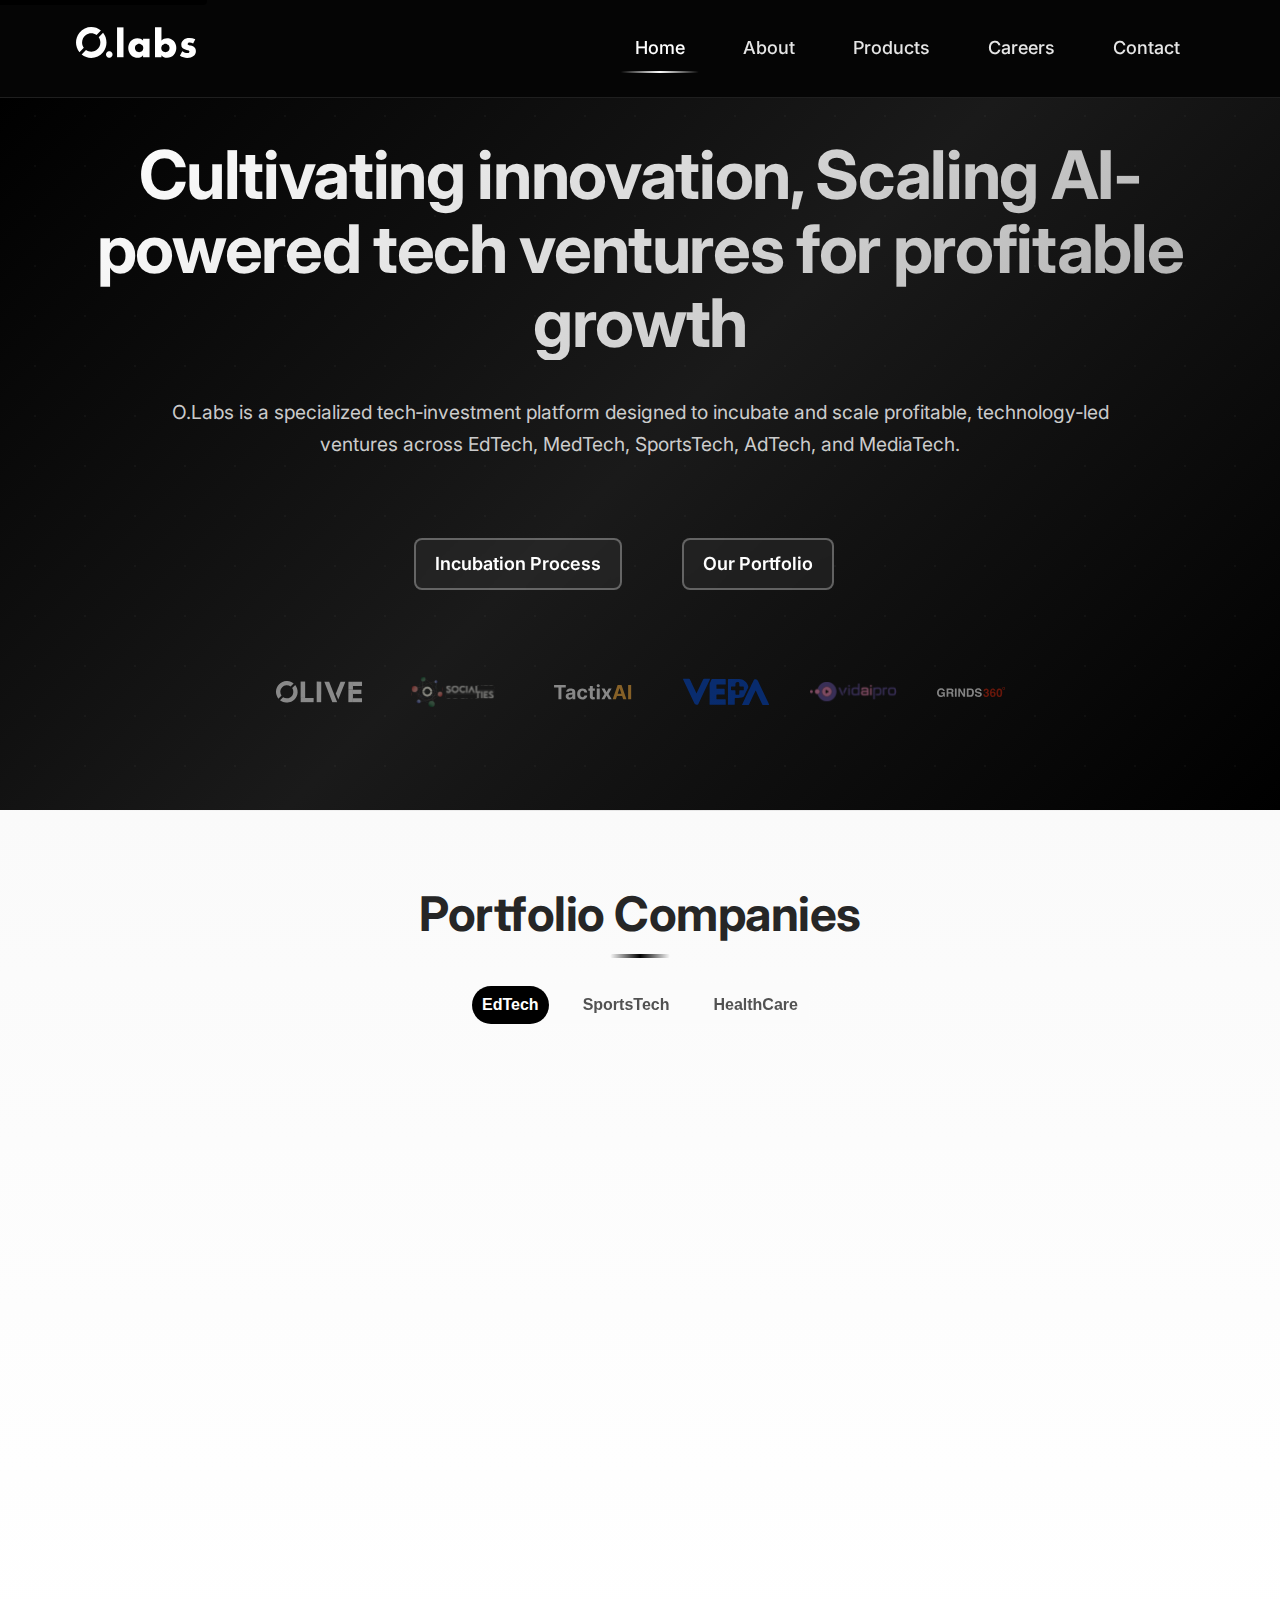
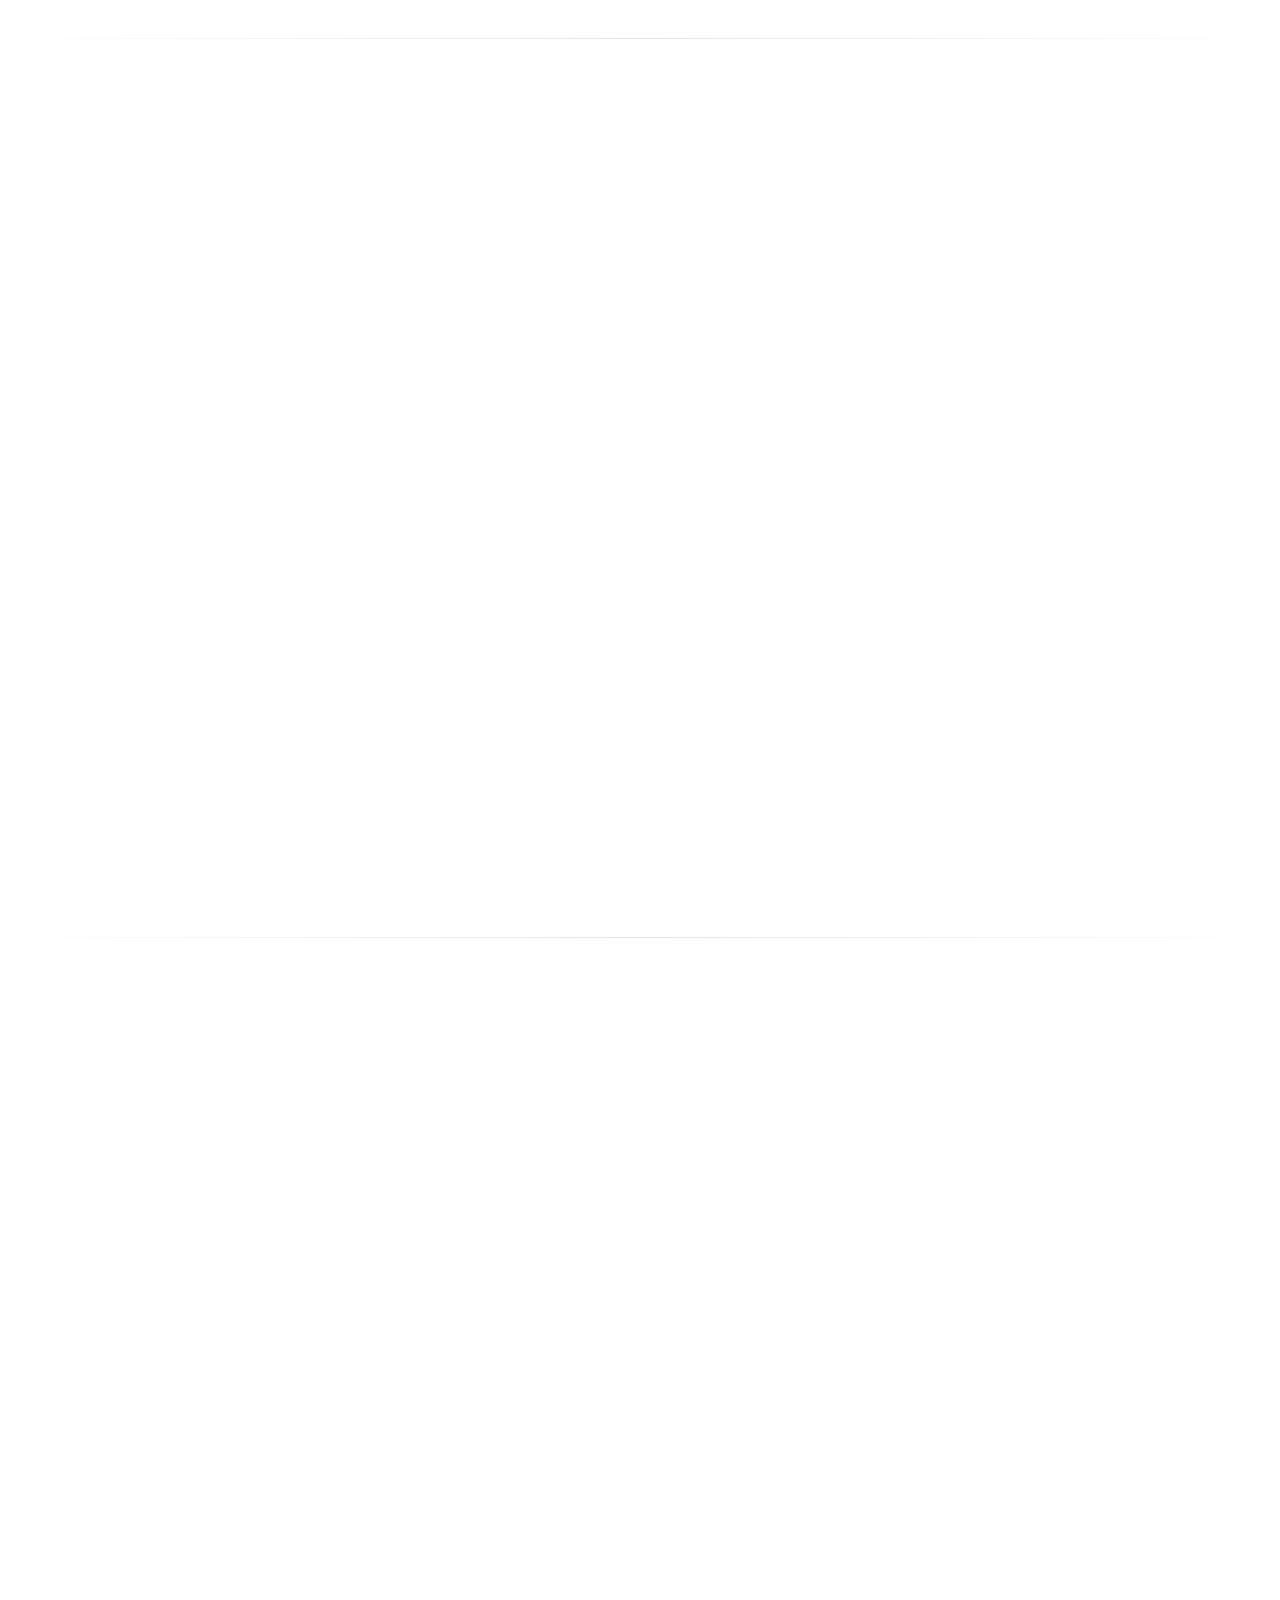
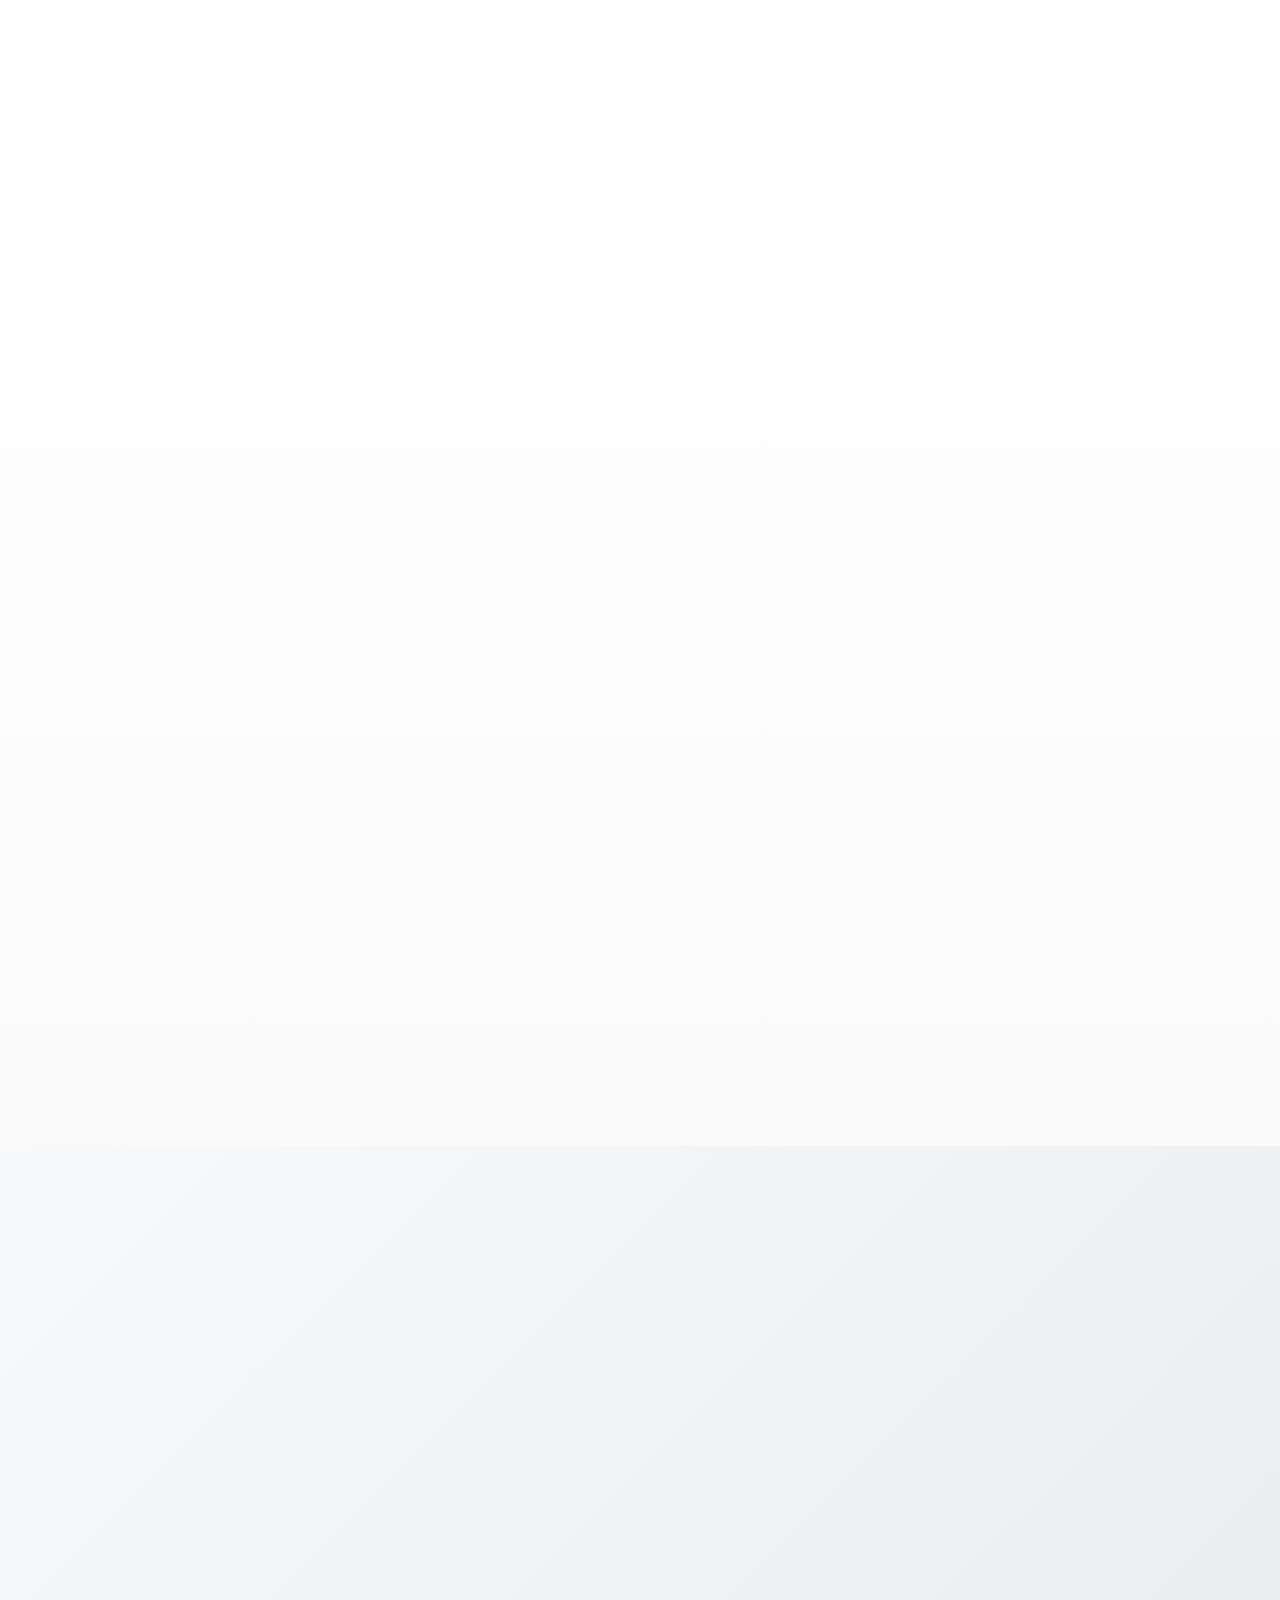
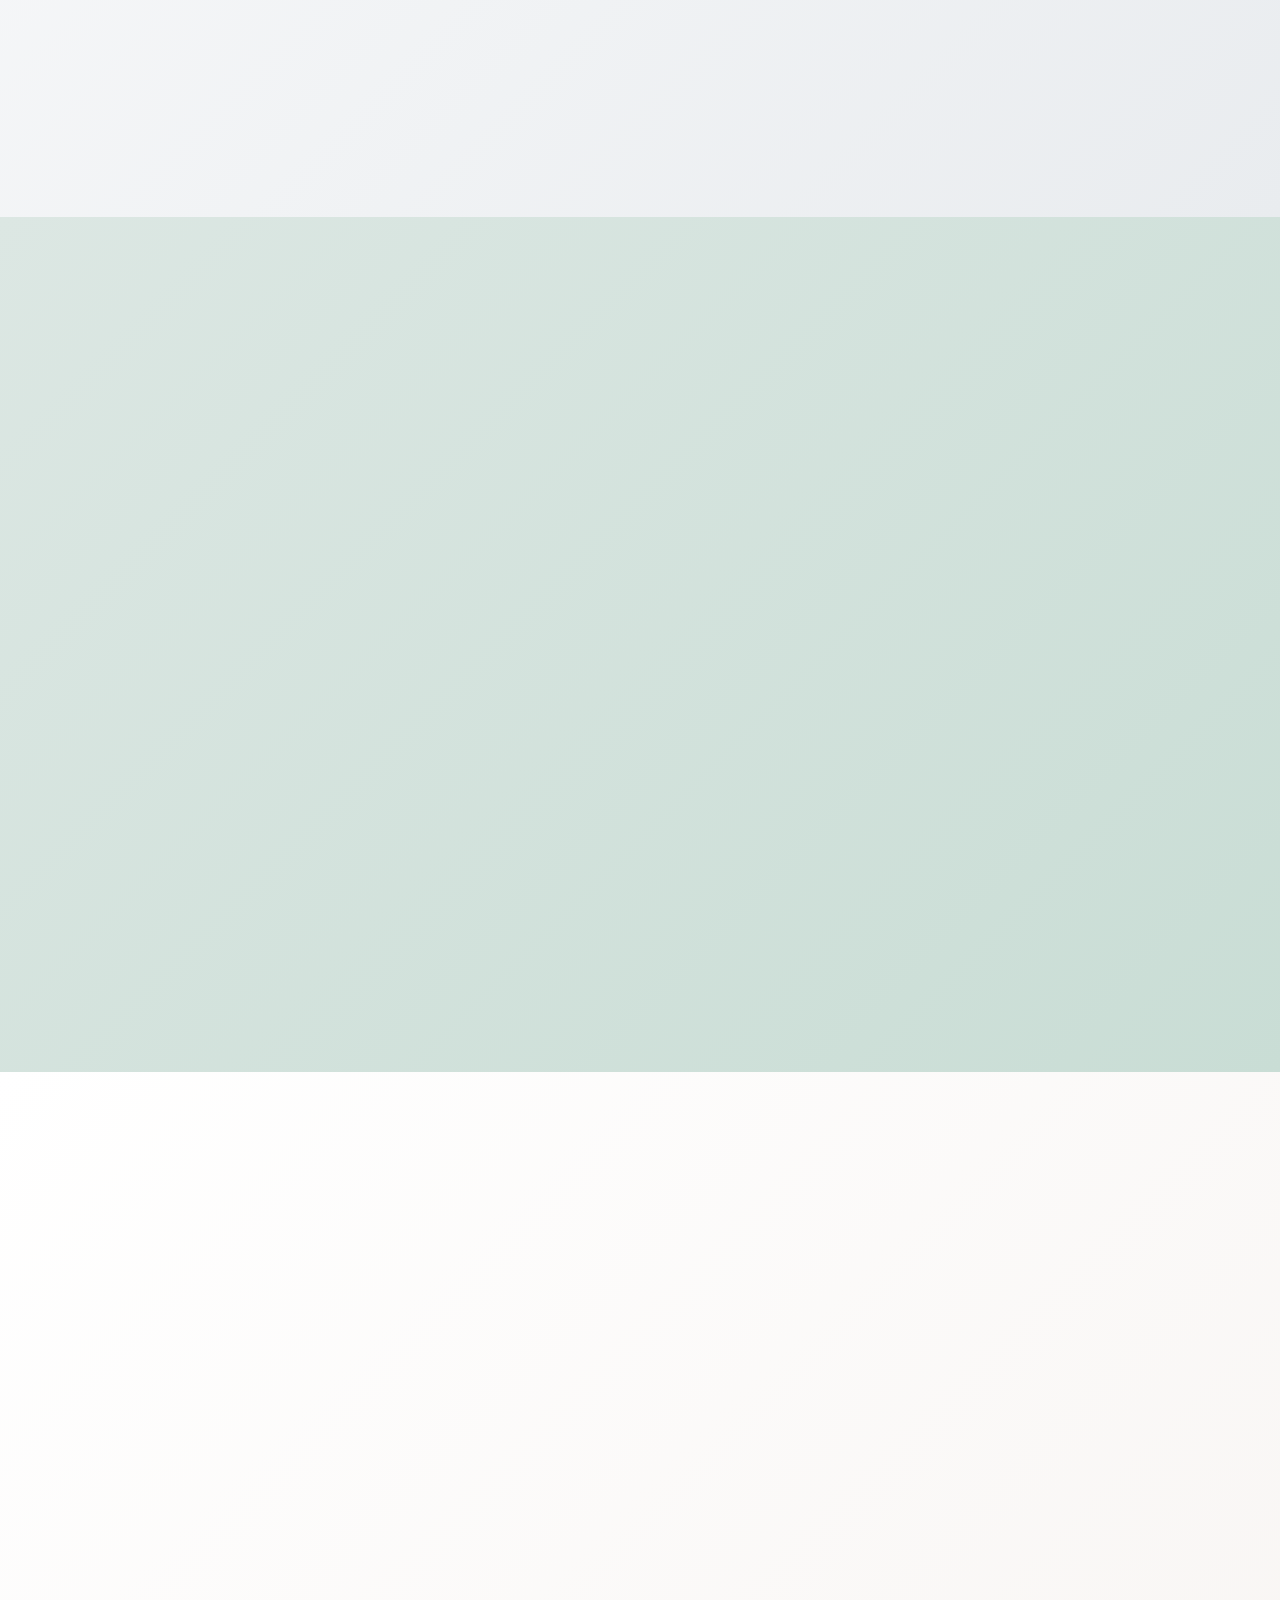
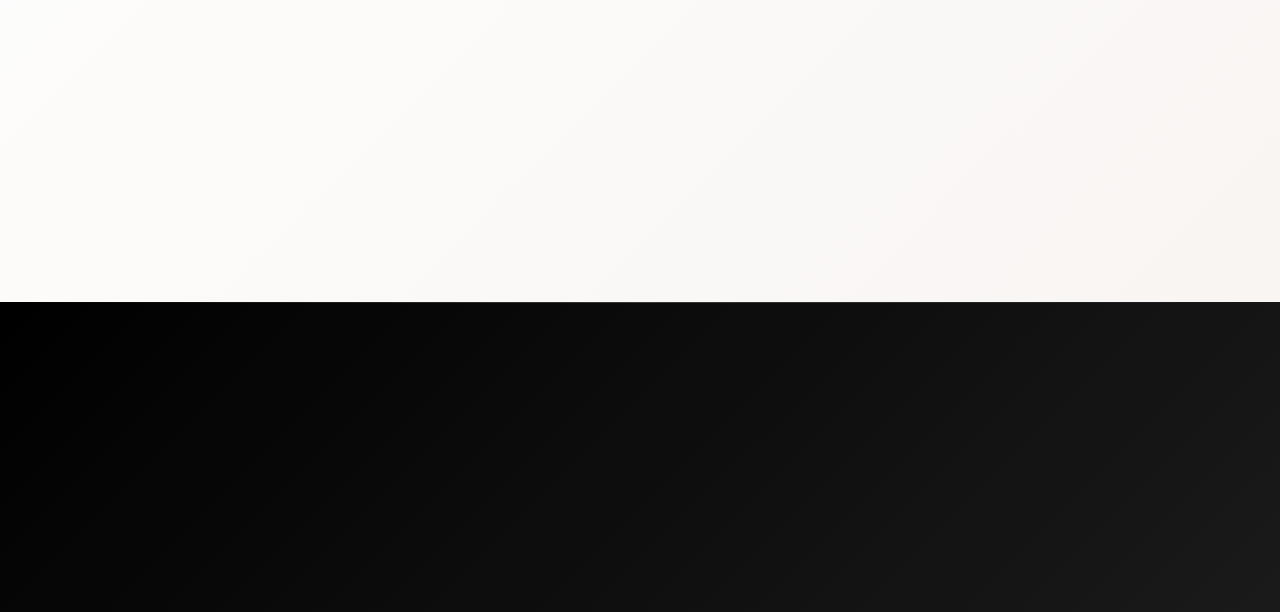
<file: index.html>
<!DOCTYPE html>
<html lang="en">
    <head>
        <meta charset="UTF-8" />
        <meta name="viewport" content="width=device-width, initial-scale=1.0" />
        <meta http-equiv="X-UA-Compatible" content="IE=edge" />
        
        <!-- Primary Meta Tags -->
        <title>O.Labs - Cultivating Innovation | AI-Powered Tech Ventures</title>
        <meta name="title" content="O.Labs - Cultivating Innovation | AI-Powered Tech Ventures" />
        <meta name="description" content="O.Labs is a specialized tech-investment platform designed to incubate and scale profitable, technology-led ventures across EdTech, MedTech, SportsTech, AdTech, and MediaTech." />
        <meta name="keywords" content="AI ventures, tech incubator, EdTech, MedTech, SportsTech, AdTech, MediaTech, technology investment, startup accelerator, innovation platform" />
        <meta name="author" content="O.Labs" />
        <meta name="robots" content="index, follow" />
        <meta name="language" content="English" />
        <meta name="revisit-after" content="7 days" />
        
        <!-- Canonical URL -->
        <link rel="canonical" href="https://www.olabs.ie/" />
        
        <!-- Open Graph / Facebook -->
        <meta property="og:type" content="website" />
        <meta property="og:url" content="https://www.olabs.ie/" />
        <meta property="og:title" content="O.Labs - Cultivating Innovation | AI-Powered Tech Ventures" />
        <meta property="og:description" content="Specialized tech-investment platform incubating and scaling profitable, technology-led ventures across EdTech, MedTech, SportsTech, AdTech, and MediaTech." />
        <meta property="og:image" content="https://www.olabs.ie/assets/og-image.jpg" />
        <meta property="og:image:width" content="1200" />
        <meta property="og:image:height" content="630" />
        <meta property="og:site_name" content="O.Labs" />
        <meta property="og:locale" content="en_US" />
        
        <!-- Twitter Card -->
        <meta name="twitter:card" content="summary_large_image" />
        <meta name="twitter:url" content="https://www.olabs.ie/" />
        <meta name="twitter:title" content="O.Labs - Cultivating Innovation | AI-Powered Tech Ventures" />
        <meta name="twitter:description" content="Specialized tech-investment platform incubating and scaling profitable, technology-led ventures across EdTech, MedTech, SportsTech, AdTech, and MediaTech." />
        <meta name="twitter:image" content="https://www.olabs.ie/assets/twitter-image.jpg" />
        
        <!-- Favicon -->
        <link rel="icon" type="image/x-icon" href="/favicon.ico" />
        <link rel="apple-touch-icon" sizes="180x180" href="/apple-touch-icon.png" />
        <link rel="icon" type="image/png" sizes="32x32" href="/favicon-32x32.png" />
        <link rel="icon" type="image/png" sizes="16x16" href="/favicon-16x16.png" />
        <link rel="manifest" href="/manifest.json" />
        
        <!-- Theme Color -->
        <meta name="theme-color" content="#000000" />
        <meta name="msapplication-TileColor" content="#000000" />
        
        <!-- Structured Data - Organization Schema -->
        <script type="application/ld+json">
        {
            "@context": "https://schema.org",
            "@type": "Organization",
            "name": "O.Labs",
            "url": "https://www.olabs.ie",
            "logo": "https://www.olabs.ie/assets/olabs-Logo.svg",
            "description": "Specialized tech-investment platform designed to incubate and scale profitable, technology-led ventures",
            "address": {
                "@type": "PostalAddress",
                "streetAddress": "Suite 2 The Cubes Offices, Beacon South Quarter, Sandyford",
                "addressLocality": "Dublin",
                "addressCountry": "IE",
                "postalCode": "D18HK83"
            },
            "contactPoint": {
                "@type": "ContactPoint",
                "contactType": "Business Inquiries",
                "availableLanguage": ["English"]
            },
            "sameAs": [
                "https://www.linkedin.com/company/olabs",
                "https://twitter.com/olabs"
            ]
        }
        </script>
        
        <!-- Preconnect for Performance -->
        <link rel="preconnect" href="https://fonts.googleapis.com" />
        <link rel="preconnect" href="https://fonts.gstatic.com" crossorigin />
        
        <!-- Stylesheets -->
        <link rel="stylesheet" href="css/styles.css" />
        <!-- Using Inter font from Google Fonts for a modern tech look -->
        <link
            href="https://fonts.googleapis.com/css2?family=Inter:wght@300;400;600;700&display=swap"
            rel="stylesheet"
        />
    </head>
    <body>
        <!-- Skip to main content link for accessibility -->
        <a href="#main-content" class="skip-link">Skip to main content</a>
        <!-- Header / Navbar -->
        <header class="py-1 md:py-2 lg:py-2 xl:py-3" role="banner">
            <div class="container nav-container">
                <div class="logo">
                    <a href="/" aria-label="O.Labs Home">
                        <img
                            src="./assets/olabs-Logo.svg"
                            alt="O.Labs Logo - Cultivating Innovation"
                            width="120"
                            height="40"
                        />
                    </a>
                </div>
                <button
                    class="nav-toggle"
                    type="button"
                    aria-label="Open menu"
                    aria-controls="primary-nav"
                    aria-expanded="false"
                    data-nav-toggle
                >
                    <span class="nav-toggle-icon" aria-hidden="true"></span>
                </button>

                <nav id="primary-nav" class="site-nav" role="navigation" aria-label="Main navigation">
                    <div class="nav-panel-header" aria-hidden="true">
                        <a class="nav-panel-brand" href="/" aria-label="O.Labs Home">
                            <img
                                src="./assets/olabs-Logo.svg"
                                alt=""
                                width="110"
                                height="36"
                                loading="eager"
                            />
                        </a>
                    </div>

                    <div class="nav-panel-links">
                        <a
                            href="#main-content"
                            class="nav-link active px-3 py-1 md:py-1 lg:py-1 xl:py-1"
                            aria-current="page"
                            >Home</a
                        >
                        <a href="#about" class="nav-link px-3 py-1 md:py-1 lg:py-1 xl:py-1">About</a>
                        <a href="#products" class="nav-link px-3 py-1 md:py-1 lg:py-1 xl:py-1">Products</a>
                        <a href="careers.html" class="nav-link px-3 py-1 md:py-1 lg:py-1 xl:py-1">Careers</a>
                        <a href="#contact" class="nav-link px-3 py-1 md:py-1 lg:py-1 xl:py-1">Contact</a>
                    </div>

                    <div class="nav-panel-footer" aria-hidden="true">
                        <a href="#contact" class="nav-panel-cta">Let’s talk</a>
                        <p class="nav-panel-note">Cultivating innovation.</p>
                    </div>
                </nav>

                <div class="nav-backdrop" data-nav-backdrop aria-hidden="true"></div>
            </div>
        </header>

        <!-- Main Content -->
        <main id="main-content">
            <!-- Hero Section -->
            <section class="hero p-3 md:py-4 lg:py-5 xl:py-7" aria-label="Hero banner">
                <div class="container text-center">
                    <h1>
                        Cultivating innovation, Scaling AI-powered tech ventures for
                        profitable growth
                    </h1>
                    <p class="hero-sub mx-auto mb-6 md:mb-8 lg:mb-9 xl:mb-10">
                        O.Labs is a specialized tech‑investment platform designed to
                        incubate and scale profitable, technology‑led ventures
                        across EdTech, MedTech, SportsTech, AdTech, and MediaTech.
                    </p>
                <div class="hero-btns mb-1 md:mb-1 lg:mb-2 xl:mb-3">
                    <a
                        href="#"
                        class="btn btn-outline py-1 px-2 mr-2 md:mr-3 lg:mr-4 xl:mr-5"
                        >Incubation Process
                    </a>
                    <a
                        href="#"
                        class="btn btn-outline py-1 px-2 mr-2 md:mr-3 lg:mr-4 xl:mr-5"
                        >Our Portfolio
                    </a>
                </div>
                <div class="hero-partners px-0 py-1 md:py-2 lg:py-3 xl:py-4" role="group" aria-label="Our portfolio companies">
                    <img src="./assets/brands/olive.svg" alt="Olive VLE Suite logo" width="100" height="40" />
                    <img src="./assets/brands/socialties.svg" alt="Socialties logo" width="100" height="40" />
                    <img src="./assets/brands/tactixai.svg" alt="TactixAI logo" width="100" height="40" />
                    <img src="./assets/brands/vepa.svg" alt="VEPA logo" width="100" height="40" />
                    <img src="./assets/brands/vidaipro.svg" alt="VIDAI Pro logo" width="100" height="40" />
                    <img src="./assets/brands/grinds360.svg" alt="Grinds360 logo" width="100" height="40" />
                </div>
            </div>
        </section>

        <!-- Portfolio Section -->
        <section class="portfolio p-3 md:py-4 lg:py-10 xl:py-10" aria-labelledby="portfolio-heading">
            <div class="container">
                <h2 id="portfolio-heading" class="section-title">Portfolio Companies</h2>
                <div class="tabs" role="tablist" aria-label="Portfolio categories">
                    <button
                        class="tab active p-1 md:py-1 lg:py-1 xl:py-1"
                        data-category="edtech"
                        role="tab"
                        aria-selected="true"
                        aria-controls="portfolio-content"
                        id="tab-edtech"
                    >
                        <span>EdTech</span>
                    </button>
                    <button
                        class="tab p-1 md:py-1 lg:py-1 xl:py-1"
                        data-category="sportstech"
                        role="tab"
                        aria-selected="false"
                        aria-controls="portfolio-content"
                        id="tab-sportstech"
                    >
                        <span>SportsTech</span>
                    </button>
                    <button
                        class="tab p-1 md:py-1 lg:py-1 xl:py-1"
                        data-category="healthcare"
                        role="tab"
                        aria-selected="false"
                        aria-controls="portfolio-content"
                        id="tab-healthcare"
                    >
                        <span>HealthCare</span>
                    </button>
                </div>
                <div class="portfolio-grid" id="portfolio-content" role="tabpanel" aria-labelledby="tab-edtech">
                    <div class="portfolio-card olive" data-category="edtech">
                        <div class="card-content p-1 md:p-1 lg:p-1 xl:p-2">
                            <div class="card-top">
                                <h3>OLIVE</h3>
                                <a
                                    href="#"
                                    class="btn-sm p-1 md:py-1 lg:py-1 xl:py-1"
                                    >Visit website
                                    <svg
                                        xmlns="http://www.w3.org/2000/svg"
                                        width="16"
                                        height="16"
                                        viewBox="0 0 16 16"
                                        fill="none"
                                    >
                                        <path
                                            d="M15.5 1V5.5C15.5 5.77637 15.2764 6 15 6C14.7236 6 14.5 5.77637 14.5 5.5V2.207L7.3535 9.3535C7.25588 9.45113 7.12787 9.5 7 9.5C6.87213 9.5 6.74412 9.45113 6.6465 9.3535C6.45113 9.15812 6.45113 8.84175 6.6465 8.6465L13.793 1.5H10.5C10.2236 1.5 10 1.27637 10 1C10 0.723625 10.2236 0.5 10.5 0.5H15C15.2764 0.5 15.5 0.723625 15.5 1ZM13.5 14V8C13.5 7.72363 13.2764 7.5 13 7.5C12.7236 7.5 12.5 7.72363 12.5 8V14C12.5 14.2759 12.2759 14.5 12 14.5H2C1.72413 14.5 1.5 14.2759 1.5 14V4C1.5 3.72412 1.72413 3.5 2 3.5H8C8.27637 3.5 8.5 3.27638 8.5 3C8.5 2.72362 8.27637 2.5 8 2.5H2C1.17287 2.5 0.5 3.17287 0.5 4V14C0.5 14.8271 1.17287 15.5 2 15.5H12C12.8271 15.5 13.5 14.8271 13.5 14Z"
                                            fill="white"
                                        />
                                    </svg>
                                </a>
                            </div>
                            <p>
                                Olive VLE Suite is a comprehensive, cloud-based
                                Learning Management System offering powerful
                                services that deliver a seamless teaching and
                                learning experience across diverse educational
                                settings.
                            </p>
                        </div>
                        <div class="card-img p-1 md:p-1 lg:p-1 xl:p-2">
                            <img
                                src="./assets/portfolio/img1.png"
                                alt="Olive VLE Suite user interface dashboard showing learning management features"
                                width="400"
                                height="300"
                                loading="lazy"
                            />
                        </div>
                    </div>
                    <div class="portfolio-card grinds" data-category="edtech">
                        <div class="card-content p-1 md:p-1 lg:p-1 xl:p-2">
                            <div class="card-top">
                                <h3>GRINDS360°</h3>
                                <a
                                    href="#"
                                    class="btn-sm p-1 md:py-1 lg:py-1 xl:py-1"
                                    >Visit website
                                    <svg
                                        xmlns="http://www.w3.org/2000/svg"
                                        width="16"
                                        height="16"
                                        viewBox="0 0 16 16"
                                        fill="none"
                                    >
                                        <path
                                            d="M15.5 1V5.5C15.5 5.77637 15.2764 6 15 6C14.7236 6 14.5 5.77637 14.5 5.5V2.207L7.3535 9.3535C7.25588 9.45113 7.12787 9.5 7 9.5C6.87213 9.5 6.74412 9.45113 6.6465 9.3535C6.45113 9.15812 6.45113 8.84175 6.6465 8.6465L13.793 1.5H10.5C10.2236 1.5 10 1.27637 10 1C10 0.723625 10.2236 0.5 10.5 0.5H15C15.2764 0.5 15.5 0.723625 15.5 1ZM13.5 14V8C13.5 7.72363 13.2764 7.5 13 7.5C12.7236 7.5 12.5 7.72363 12.5 8V14C12.5 14.2759 12.2759 14.5 12 14.5H2C1.72413 14.5 1.5 14.2759 1.5 14V4C1.5 3.72412 1.72413 3.5 2 3.5H8C8.27637 3.5 8.5 3.27638 8.5 3C8.5 2.72362 8.27637 2.5 8 2.5H2C1.17287 2.5 0.5 3.17287 0.5 4V14C0.5 14.8271 1.17287 15.5 2 15.5H12C12.8271 15.5 13.5 14.8271 13.5 14Z"
                                            fill="white"
                                        />
                                    </svg>
                                </a>
                            </div>
                            <p>
                                Grinds360 is a revolutionary online learning
                                platform for Leaving Certificate students in
                                Ireland. We envision offering complete
                                syllabus-covering courses, with bite-sized
                                learning videos that can be consumed instantly
                                and effortlessly.
                            </p>
                        </div>
                        <div class="card-img p-1 md:p-1 lg:p-1 xl:p-2">
                            <img
                                src="./assets/portfolio/img2.png"
                                alt="Grinds360 learning platform interface for Leaving Certificate students"
                                width="400"
                                height="300"
                                loading="lazy"
                            />
                        </div>
                    </div>

                    <!-- SportsTech Cards -->
                    <div
                        class="portfolio-card"
                        data-category="sportstech"
                        style="
                            display: none;
                            background: linear-gradient(
                                135deg,
                                #667eea 0%,
                                #764ba2 100%
                            );
                        "
                    >
                        <div class="card-content p-1 md:p-1 lg:p-1 xl:p-2">
                            <div class="card-top">
                                <h3>TACTIX AI</h3>
                                <a
                                    href="#"
                                    class="btn-sm p-1 md:py-1 lg:py-1 xl:py-1"
                                    >Visit website
                                    <svg
                                        xmlns="http://www.w3.org/2000/svg"
                                        width="16"
                                        height="16"
                                        viewBox="0 0 16 16"
                                        fill="none"
                                    >
                                        <path
                                            d="M15.5 1V5.5C15.5 5.77637 15.2764 6 15 6C14.7236 6 14.5 5.77637 14.5 5.5V2.207L7.3535 9.3535C7.25588 9.45113 7.12787 9.5 7 9.5C6.87213 9.5 6.74412 9.45113 6.6465 9.3535C6.45113 9.15812 6.45113 8.84175 6.6465 8.6465L13.793 1.5H10.5C10.2236 1.5 10 1.27637 10 1C10 0.723625 10.2236 0.5 10.5 0.5H15C15.2764 0.5 15.5 0.723625 15.5 1ZM13.5 14V8C13.5 7.72363 13.2764 7.5 13 7.5C12.7236 7.5 12.5 7.72363 12.5 8V14C12.5 14.2759 12.2759 14.5 12 14.5H2C1.72413 14.5 1.5 14.2759 1.5 14V4C1.5 3.72412 1.72413 3.5 2 3.5H8C8.27637 3.5 8.5 3.27638 8.5 3C8.5 2.72362 8.27637 2.5 8 2.5H2C1.17287 2.5 0.5 3.17287 0.5 4V14C0.5 14.8271 1.17287 15.5 2 15.5H12C12.8271 15.5 13.5 14.8271 13.5 14Z"
                                            fill="white"
                                        />
                                    </svg>
                                </a>
                            </div>
                            <p>
                                TactixAI is an advanced sports analytics
                                platform that uses AI and computer vision to
                                provide real-time performance insights, tactical
                                analysis, and data-driven coaching tools for
                                teams and athletes.
                            </p>
                        </div>
                        <div class="card-img p-1 md:p-1 lg:p-1 xl:p-2">
                            <img
                                src="./assets/portfolio/img1.png"
                                alt="TactixAI Platform"
                            />
                        </div>
                    </div>
                    <div
                        class="portfolio-card"
                        data-category="sportstech"
                        style="
                            display: none;
                            background: linear-gradient(
                                135deg,
                                #f093fb 0%,
                                #f5576c 100%
                            );
                        "
                    >
                        <div class="card-content p-1 md:p-1 lg:p-1 xl:p-2">
                            <div class="card-top">
                                <h3>SOCIALTIES</h3>
                                <a
                                    href="#"
                                    class="btn-sm p-1 md:py-1 lg:py-1 xl:py-1"
                                    >Visit website
                                    <svg
                                        xmlns="http://www.w3.org/2000/svg"
                                        width="16"
                                        height="16"
                                        viewBox="0 0 16 16"
                                        fill="none"
                                    >
                                        <path
                                            d="M15.5 1V5.5C15.5 5.77637 15.2764 6 15 6C14.7236 6 14.5 5.77637 14.5 5.5V2.207L7.3535 9.3535C7.25588 9.45113 7.12787 9.5 7 9.5C6.87213 9.5 6.74412 9.45113 6.6465 9.3535C6.45113 9.15812 6.45113 8.84175 6.6465 8.6465L13.793 1.5H10.5C10.2236 1.5 10 1.27637 10 1C10 0.723625 10.2236 0.5 10.5 0.5H15C15.2764 0.5 15.5 0.723625 15.5 1ZM13.5 14V8C13.5 7.72363 13.2764 7.5 13 7.5C12.7236 7.5 12.5 7.72363 12.5 8V14C12.5 14.2759 12.2759 14.5 12 14.5H2C1.72413 14.5 1.5 14.2759 1.5 14V4C1.5 3.72412 1.72413 3.5 2 3.5H8C8.27637 3.5 8.5 3.27638 8.5 3C8.5 2.72362 8.27637 2.5 8 2.5H2C1.17287 2.5 0.5 3.17287 0.5 4V14C0.5 14.8271 1.17287 15.5 2 15.5H12C12.8271 15.5 13.5 14.8271 13.5 14Z"
                                            fill="white"
                                        />
                                    </svg>
                                </a>
                            </div>
                            <p>
                                Socialties connects sports clubs with their
                                communities through a comprehensive social
                                platform, enabling fan engagement, event
                                management, and membership coordination all in
                                one place.
                            </p>
                        </div>
                        <div class="card-img p-1 md:p-1 lg:p-1 xl:p-2">
                            <img
                                src="./assets/portfolio/img2.png"
                                alt="Socialties App"
                            />
                        </div>
                    </div>

                    <!-- HealthCare Cards -->
                    <div
                        class="portfolio-card"
                        data-category="healthcare"
                        style="
                            display: none;
                            background: linear-gradient(
                                135deg,
                                #4facfe 0%,
                                #00f2fe 100%
                            );
                        "
                    >
                        <div class="card-content p-1 md:p-1 lg:p-1 xl:p-2">
                            <div class="card-top">
                                <h3>VEPA</h3>
                                <a
                                    href="#"
                                    class="btn-sm p-1 md:py-1 lg:py-1 xl:py-1"
                                    >Visit website
                                    <svg
                                        xmlns="http://www.w3.org/2000/svg"
                                        width="16"
                                        height="16"
                                        viewBox="0 0 16 16"
                                        fill="none"
                                    >
                                        <path
                                            d="M15.5 1V5.5C15.5 5.77637 15.2764 6 15 6C14.7236 6 14.5 5.77637 14.5 5.5V2.207L7.3535 9.3535C7.25588 9.45113 7.12787 9.5 7 9.5C6.87213 9.5 6.74412 9.45113 6.6465 9.3535C6.45113 9.15812 6.45113 8.84175 6.6465 8.6465L13.793 1.5H10.5C10.2236 1.5 10 1.27637 10 1C10 0.723625 10.2236 0.5 10.5 0.5H15C15.2764 0.5 15.5 0.723625 15.5 1ZM13.5 14V8C13.5 7.72363 13.2764 7.5 13 7.5C12.7236 7.5 12.5 7.72363 12.5 8V14C12.5 14.2759 12.2759 14.5 12 14.5H2C1.72413 14.5 1.5 14.2759 1.5 14V4C1.5 3.72412 1.72413 3.5 2 3.5H8C8.27637 3.5 8.5 3.27638 8.5 3C8.5 2.72362 8.27637 2.5 8 2.5H2C1.17287 2.5 0.5 3.17287 0.5 4V14C0.5 14.8271 1.17287 15.5 2 15.5H12C12.8271 15.5 13.5 14.8271 13.5 14Z"
                                            fill="white"
                                        />
                                    </svg>
                                </a>
                            </div>
                            <p>
                                VEPA is a cutting-edge virtual health assistant
                                that leverages AI to provide personalized
                                healthcare guidance, appointment scheduling, and
                                patient monitoring for improved healthcare
                                accessibility.
                            </p>
                        </div>
                        <div class="card-img p-1 md:p-1 lg:p-1 xl:p-2">
                            <img
                                src="./assets/portfolio/img1.png"
                                alt="VEPA Platform"
                            />
                        </div>
                    </div>
                    <div
                        class="portfolio-card"
                        data-category="healthcare"
                        style="
                            display: none;
                            background: linear-gradient(
                                135deg,
                                #43e97b 0%,
                                #38f9d7 100%
                            );
                        "
                    >
                        <div class="card-content p-1 md:p-1 lg:p-1 xl:p-2">
                            <div class="card-top">
                                <h3>VIDAI PRO</h3>
                                <a
                                    href="#"
                                    class="btn-sm p-1 md:py-1 lg:py-1 xl:py-1"
                                    >Visit website
                                    <svg
                                        xmlns="http://www.w3.org/2000/svg"
                                        width="16"
                                        height="16"
                                        viewBox="0 0 16 16"
                                        fill="none"
                                    >
                                        <path
                                            d="M15.5 1V5.5C15.5 5.77637 15.2764 6 15 6C14.7236 6 14.5 5.77637 14.5 5.5V2.207L7.3535 9.3535C7.25588 9.45113 7.12787 9.5 7 9.5C6.87213 9.5 6.74412 9.45113 6.6465 9.3535C6.45113 9.15812 6.45113 8.84175 6.6465 8.6465L13.793 1.5H10.5C10.2236 1.5 10 1.27637 10 1C10 0.723625 10.2236 0.5 10.5 0.5H15C15.2764 0.5 15.5 0.723625 15.5 1ZM13.5 14V8C13.5 7.72363 13.2764 7.5 13 7.5C12.7236 7.5 12.5 7.72363 12.5 8V14C12.5 14.2759 12.2759 14.5 12 14.5H2C1.72413 14.5 1.5 14.2759 1.5 14V4C1.5 3.72412 1.72413 3.5 2 3.5H8C8.27637 3.5 8.5 3.27638 8.5 3C8.5 2.72362 8.27637 2.5 8 2.5H2C1.17287 2.5 0.5 3.17287 0.5 4V14C0.5 14.8271 1.17287 15.5 2 15.5H12C12.8271 15.5 13.5 14.8271 13.5 14Z"
                                            fill="white"
                                        />
                                    </svg>
                                </a>
                            </div>
                            <p>
                                VIDAI Pro transforms medical video content
                                creation with AI-powered editing, automatic
                                transcription, and HIPAA-compliant storage for
                                healthcare professionals and medical education.
                            </p>
                        </div>
                        <div class="card-img p-1 md:p-1 lg:p-1 xl:p-2">
                            <img
                                src="./assets/portfolio/img2.png"
                                alt="VIDAI Pro"
                            />
                        </div>
                    </div>
                </div>
            </div>
        </section>

        <!-- Mission Section -->
        <section class="mission p-3 md:py-4 lg:py-10 xl:py-10" aria-labelledby="mission-heading">
            <div class="container">
                <div class="flex-layout">
                    <div class="flex-text">
                        <h2 id="mission-heading">Mission</h2>
                        <p>
                            At O.Labs, we identify AI-driven opportunities in
                            fast-growing, underserved markets and provides
                            centralized operations, engineering teams, and
                            commercialization support to transform them into
                            companies positioned for acquisition.
                        </p>
                        <div class="quote-box">
                            <p>
                                "O.Labs builds on over two decades of
                                entrepreneurial success and software expertise.
                                We bring together high-growth ventures and
                                create value through operational excellence and
                                strategic exits. By combining innovation,
                                scalability, and a disciplined focus on
                                market-driven solutions, we offer a compelling
                                proposition for investors seeking strong
                                returns."
                            </p>
                            <strong>- Brendan Kavanagh, Chairman</strong>
                        </div>
                    </div>
                    <div class="flex-image">
                        <img
                            src="./assets/brendan-kavanagh.png"
                            alt="Brendan Kavanagh, Chairman of O.Labs"
                            width="500"
                            height="500"
                            loading="lazy"
                        />
                    </div>
                </div>
            </div>
        </section>

        <!-- Proposition Section -->
        <section class="proposition p-3 md:py-4 lg:py-10 xl:py-10" aria-labelledby="proposition-heading">
            <div class="container">
                <div class="flex-layout reverse">
                    <div class="flex-text">
                        <h2 id="proposition-heading">Proposition</h2>
                        <p>
                            O.Labs provides a compelling opportunity for
                            investors to engage with high-growth tech firms
                            through:
                        </p>
                        <ul class="prop-list">
                            <li>
                                <img
                                    src="./assets/icons/diversify.svg"
                                    alt="Diversified Exposure Icon"
                                />
                                <div>
                                    <strong>Diversified Exposure</strong> Access
                                    to rapidly expanding markets across multiple
                                    verticals, each with scalable revenue models
                                    and proven demand drivers.
                                </div>
                            </li>
                            <li>
                                <img
                                    src="./assets/icons/flexibility.svg"
                                    alt="Flexible Investment Options Icon"
                                />
                                <div>
                                    <strong>Flexible Investment Options</strong>
                                    Investors can engage at the group level,
                                    benefiting from the portfolio's collective
                                    growth, or target specific high-performing
                                    companies.
                                </div>
                            </li>
                            <li>
                                <img
                                    src="./assets/icons/business-growth.svg"
                                    alt="High-Impact Growth Potential Icon"
                                />
                                <div>
                                    <strong
                                        >High-Impact Growth Potential</strong
                                    >
                                    Backing companies with clear exit
                                    strategies, validated by user adoption and
                                    market momentum and predictable income
                                    models.
                                </div>
                            </li>
                        </ul>
                    </div>
                    <div class="flex-image">
                        <img
                            src="./assets/proposition.png"
                            alt="Innovation process visualization showing O.Labs investment strategy"
                            width="500"
                            height="400"
                            loading="lazy"
                        />
                    </div>
                </div>
            </div>
        </section>

        <!-- Upcoming Products Grid -->
        <section class="upcoming p-3 md:py-4 lg:py-10 xl:py-10" aria-labelledby="upcoming-heading">
            <div class="container">
                <h2 id="upcoming-heading" class="section-title left">
                    Upcoming Products in Incubation
                </h2>
                <div class="product-grid" role="list" role="list">
                    <!-- Repeat this card for each item -->
                    <div class="prod-card p-1 md:p-2 lg:p-3 xl:p-4" role="listitem">
                        <div class="prod-info">
                            <h4>Compliance AI</h4>
                            <p>
                                Integrating AI and Computer Vision for
                                transformative training.
                            </p>
                        </div>
                        <div class="prod-logo">
                            <img
                                src="./assets/product/compliance-ai-logo.png"
                                alt="Compliance AI logo"
                                width="80"
                                height="80"
                                loading="lazy"
                            />
                        </div>
                    </div>
                    <div class="prod-card p-1 md:p-2 lg:p-3 xl:p-4" role="listitem">
                        <div class="prod-info">
                            <h4>AI CPR Skills Assessment</h4>
                            <p>
                                An automated platform using Deep Neural Networks
                                and Computer Vision to evaluate CPR procedure
                                accuracy.
                            </p>
                        </div>
                        <div class="prod-logo">
                            <img
                                src="./assets/product/ai-skill-assessment-logo.png"
                                alt="AI CPR Skills Assessment logo"
                                width="80"
                                height="80"
                                loading="lazy"
                            />
                        </div>
                    </div>
                    <div class="prod-card p-1 md:p-2 lg:p-3 xl:p-4" role="listitem">
                        <div class="prod-info">
                            <h4>Life and Provide</h4>
                            <p>
                                Embedded insurance solution for online
                                businesses.
                            </p>
                        </div>
                        <div class="prod-logo">
                            <img
                                src="./assets/product/life-anchor-logo.png"
                                alt="Life and Provide logo"
                                width="80"
                                height="80"
                                loading="lazy"
                            />
                        </div>
                    </div>
                    <div class="prod-card p-1 md:p-2 lg:p-3 xl:p-4" role="listitem">
                        <div class="prod-info">
                            <h4>CogniMirco</h4>
                            <p>
                                An AI tool empowering clinicians with precise,
                                expert-reviewed antibiotic recommendations
                                grounded in clinical microbiology knowledge.
                            </p>
                        </div>
                        <div class="prod-logo">
                            <img
                                src="./assets/product/cognimirco.png"
                                alt="CogniMirco logo"
                                width="80"
                                height="80"
                                loading="lazy"
                            />
                        </div>
                    </div>
                    <div class="prod-card p-1 md:p-2 lg:p-3 xl:p-4" role="listitem">
                        <div class="prod-info">
                            <h4>AdTech 360</h4>
                            <p>
                                Simplifying digital ad implementation and
                                management.
                            </p>
                        </div>
                        <div class="prod-logo">
                            <img
                                src="./assets/product/adtech360.png"
                                alt="AdTech 360 logo"
                                width="80"
                                height="80"
                                loading="lazy"
                            />
                        </div>
                    </div>
                    <div class="prod-card p-1 md:p-2 lg:p-3 xl:p-4" role="listitem">
                        <div class="prod-info">
                            <h4>Chat 360</h4>
                            <p>
                                A secure chat and forums solution designed for
                                effortless integration and scalable messaging.
                            </p>
                        </div>
                        <div class="prod-logo">
                            <img
                                src="./assets/product/chat360.png"
                                alt="Chat 360 logo"
                                width="80"
                                height="80"
                                loading="lazy"
                            />
                        </div>
                    </div>
                    <!-- ... other items ... -->
                </div>
            </div>
        </section>

        <!-- Trusted By Section -->
        <section class="trusted p-3 md:py-4 lg:py-10 xl:py-10" aria-labelledby="trusted-heading">
            <div class="container">
                <h2 id="trusted-heading" class="section-title left">Trusted By</h2>
                <p class="section-sub">
                    O.labs is proud to be a trusted partner for leading brands,
                    businesses, and institutions. Our dedication to innovation,
                    reliability, and results has earned the confidence of
                    clients across various industries.
                </p>
                <div class="trusted-logos" role="list" aria-label="Partner companies">
                    <img
                        src="./assets/trusted-by/logo-united-rentals.svg"
                        alt="United Rentals"
                        role="listitem"
                        width="120"
                        height="60"
                        loading="lazy"
                    />
                    <img
                        src="./assets/trusted-by/logo-sopra_steria.svg"
                        alt="Sopra Steria"
                    />
                    <img
                        src="./assets/trusted-by/logo-microsoft.svg"
                        alt="Microsoft"
                    />
                    <img src="./assets/trusted-by/logo-safty.svg" alt="Safty" />
                    <img
                        src="./assets/trusted-by/logo-aurizon.svg"
                        alt="Aurizon"
                    />
                    <img
                        src="./assets/trusted-by/logo-mastec.svg"
                        alt="Mastec"
                    />
                    <img src="./assets/trusted-by/logo-wozu.svg" alt="Wozu" />
                    <img
                        src="./assets/trusted-by/logo-workcare.svg"
                        alt="WorkCare"
                    />
                    <img
                        src="./assets/trusted-by/logo-brailsford.svg"
                        alt="Brailsford"
                    />
                    <img
                        src="./assets/trusted-by/logo-danaher.svg"
                        alt="Danaher"
                    />
                    <img
                        src="./assets/trusted-by/logo-gategourmet.svg"
                        alt="Gate Gourmet"
                    />
                    <img
                        src="./assets/trusted-by/logo-gilbarco.svg"
                        alt="Gilbarco"
                    />
                    <img src="./assets/trusted-by/logo-honda.svg" alt="Honda" />
                    <img src="./assets/trusted-by/logo-nocn.svg" alt="NOCN" />
                    <img src="./assets/trusted-by/logo-nsc.svg" alt="NSC" />
                    <img src="./assets/trusted-by/logo-nsw.svg" alt="NSW" />
                    <img src="./assets/trusted-by/logo-rcsi.svg" alt="RCSI" />
                    <img
                        src="./assets/trusted-by/logo-skillnet.svg"
                        alt="Skillnet"
                    />
                    <img src="./assets/trusted-by/logo-talos.svg" alt="Talos" />
                    <img
                        src="./assets/trusted-by/logo-theadecco-group.svg"
                        alt="The Adecco Group"
                    />
                    <img src="./assets/trusted-by/logo-ul.svg" alt="UL" />
                </div>
            </div>
        </section>

        <!-- Articles Section -->
        <section class="articles p-3 md:py-4 lg:py-10 xl:py-10" aria-labelledby="articles-heading">
            <div class="container">
                <h2 id="articles-heading" class="section-title left">Articles and Announcements</h2>
                <div class="section-sub">
                    <strong>
                        <p>
                            Explore our latest articles—insights, stories, and
                            expert opinions on topics that matter. Stay informed
                            with content crafted to keep you ahead of the curve.
                        </p>
                        <p>
                            Be sure to check this section regularly for key
                            announcements and updates
                        </p>
                    </strong>
                </div>
                <div class="article-grid" role="list">
                    <article class="article-card" role="listitem">
                        <div class="article-body">
                            <h3>
                                What is CVAI? How Tech+AI Leverages Computer
                                Vision AI in Sports Analysis
                            </h3>
                            <img
                                src="./assets/articles/img-1.png"
                                alt="Computer Vision AI in sports analysis illustration"
                                width="400"
                                height="300"
                                loading="lazy"
                            />
                        </div>
                    </article>
                    <article class="article-card" role="listitem">
                        <div class="article-body">
                            <h3>
                                Elevate Your Corporate Training with AI Video
                                Production Excellence
                            </h3>
                            <img
                                src="./assets/articles/img-2.png"
                                alt="Article 2"
                            />
                        </div>
                    </div>
                </div>
            </div>
        </section>

        <!-- Contact Section -->
        <section class="contact p-3 md:py-4 lg:py-10 xl:py-10">
            <div class="container">
                <div class="flex-layout">
                    <div class="flex-text">
                        <h2>Let's Explore Opportunities with O.Labs.</h2>
                        <p>
                            Get <strong>personalized</strong> 1:1 time with our
                            product specialists.
                        </p>
                        <ul class="contact-points">
                            <li>Tailored to your needs</li>
                            <li>Answer all your questions</li>
                            <li>Join with us</li>
                        </ul>
                    </div>
                    <div class="form-wrapper p-3 md:p-3 lg:p-3 xl:p-3">
                        <form class="contact-form" id="contactForm" novalidate aria-labelledby="contact-heading">
                            <p class="form-note">
                                Please complete the form below to discuss
                                potential ventures or investment opportunities.
                            </p>
                            <div class="form-row">
                                <div class="form-group">
                                    <label for="firstName" class="sr-only">First name</label>
                                    <input
                                        type="text"
                                        id="firstName"
                                        name="firstName"
                                        placeholder="First name*"
                                        required
                                        minlength="2"
                                        maxlength="50"
                                        data-validation="name"
                                        aria-required="true"
                                        aria-invalid="false"
                                        aria-describedby="firstName-error"
                                    />
                                    <span
                                        class="error-message"
                                        data-error="firstName"
                                        id="firstName-error"
                                        role="alert"
                                    ></span>
                                    <span class="success-icon" aria-hidden="true">✓</span>
                                </div>
                                <div class="form-group">
                                    <label for="lastName" class="sr-only">Last name</label>
                                    <input
                                        type="text"
                                        id="lastName"
                                        name="lastName"
                                        placeholder="Last name*"
                                        required
                                        minlength="2"
                                        maxlength="50"
                                        data-validation="name"
                                        aria-required="true"
                                        aria-invalid="false"
                                        aria-describedby="lastName-error"
                                    />
                                    <span
                                        class="error-message"
                                        data-error="lastName"
                                        id="lastName-error"
                                        role="alert"
                                    ></span>
                                    <span class="success-icon" aria-hidden="true">✓</span>
                                </div>
                            </div>
                            <div class="form-group">
                                <label for="email" class="sr-only">Email address</label>
                                <input
                                    type="email"
                                    id="email"
                                    name="email"
                                    placeholder="Email*"
                                    required
                                    data-validation="email"
                                    aria-required="true"
                                    aria-invalid="false"
                                    aria-describedby="email-error"
                                />
                                <span
                                    class="error-message"
                                    data-error="email"
                                    id="email-error"
                                    role="alert"
                                ></span>
                                <span class="success-icon" aria-hidden="true">✓</span>
                            </div>
                            <div class="form-group">
                                <label for="phone" class="sr-only">Phone number</label>
                                <input
                                    type="tel"
                                    id="phone"
                                    name="phone"
                                    placeholder="Phone"
                                    pattern="[0-9\s\-\+\(\)]{10,20}"
                                    data-validation="phone"
                                    aria-describedby="phone-error"
                                />
                                <span
                                    class="error-message"
                                    data-error="phone"
                                    id="phone-error"
                                    role="alert"
                                ></span>
                                <span class="success-icon" aria-hidden="true">✓</span>
                            </div>
                            <div class="form-group">
                                <label for="title" class="sr-only">Job title</label>
                                <input
                                    type="text"
                                    id="title"
                                    name="title"
                                    placeholder="Title"
                                    maxlength="100"
                                />
                                <span
                                    class="error-message"
                                    data-error="title"
                                    role="alert"
                                ></span>
                                <span class="success-icon" aria-hidden="true">✓</span>
                            </div>
                            <div class="form-group">
                                <label for="companyName" class="sr-only">Company name</label>
                                <input
                                    type="text"
                                    id="companyName"
                                    name="companyName"
                                    placeholder="Company name"
                                    maxlength="100"
                                />
                                <span
                                    class="error-message"
                                    data-error="companyName"
                                    role="alert"
                                ></span>
                                <span class="success-icon" aria-hidden="true">✓</span>
                            </div>
                            <div class="form-group">
                                <label for="comments" class="sr-only">Comments</label>
                                <textarea
                                    id="comments"
                                    name="comments"
                                    placeholder="Comments?"
                                    maxlength="1000"
                                    aria-describedby="charCount"
                                ></textarea>
                                <span class="char-count" aria-live="polite"
                                    ><span id="charCount">0</span>/1000</span
                                >
                                <span
                                    class="error-message"
                                    data-error="comments"
                                    role="alert"
                                ></span>
                                <span class="success-icon" aria-hidden="true">✓</span>
                            </div>
                            <button
                                type="submit"
                                class="btn btn-dark py-2 px-3"
                                aria-label="Submit contact form"
                            >
                                <span class="btn-text">Send Message</span>
                                <span class="btn-loader" style="display: none" aria-hidden="true">
                                    <svg class="spinner" viewBox="0 0 50 50" aria-label="Loading">
                                        <circle
                                            cx="25"
                                            cy="25"
                                            r="20"
                                            fill="none"
                                            stroke-width="5"
                                        ></circle>
                                    </svg>
                                </span>
                            </button>
                            <div class="form-success" style="display: none" role="status" aria-live="polite">
                                <svg
                                    class="success-checkmark"
                                    xmlns="http://www.w3.org/2000/svg"
                                    viewBox="0 0 52 52"
                                    aria-hidden="true"
                                >
                                    <circle
                                        class="checkmark-circle"
                                        cx="26"
                                        cy="26"
                                        r="25"
                                        fill="none"
                                    />
                                    <path
                                        class="checkmark-check"
                                        fill="none"
                                        d="M14.1 27.2l7.1 7.2 16.7-16.8"
                                    />
                                </svg>
                                <h3>Message Sent Successfully!</h3>
                                <p>We'll get back to you shortly.</p>
                            </div>
                        </form>
                    </div>
                </div>
            </div>
        </section>
        </main>

        <!-- Footer -->
        <footer role="contentinfo">
            <div class="container text-center">
                <div class="logo">
                    <img
                        src="./assets/olabs-logo-white.svg"
                        alt="O.Labs Logo"
                        width="120"
                        height="40"
                    />
                </div>
                <address style="font-style: normal;">
                    Suite 2 The Cubes Offices, Beacon South Quarter, Sandyford
                    <br />
                    Dublin, Ireland <br />
                    D18HK83
                </address>
                <p class="copyright">
                    &copy; 2026 O.Labs. All rights reserved.
                </p>
            </div>
        </footer>
        <script src="js/script.js"></script>
    </body>
</html>
</file>
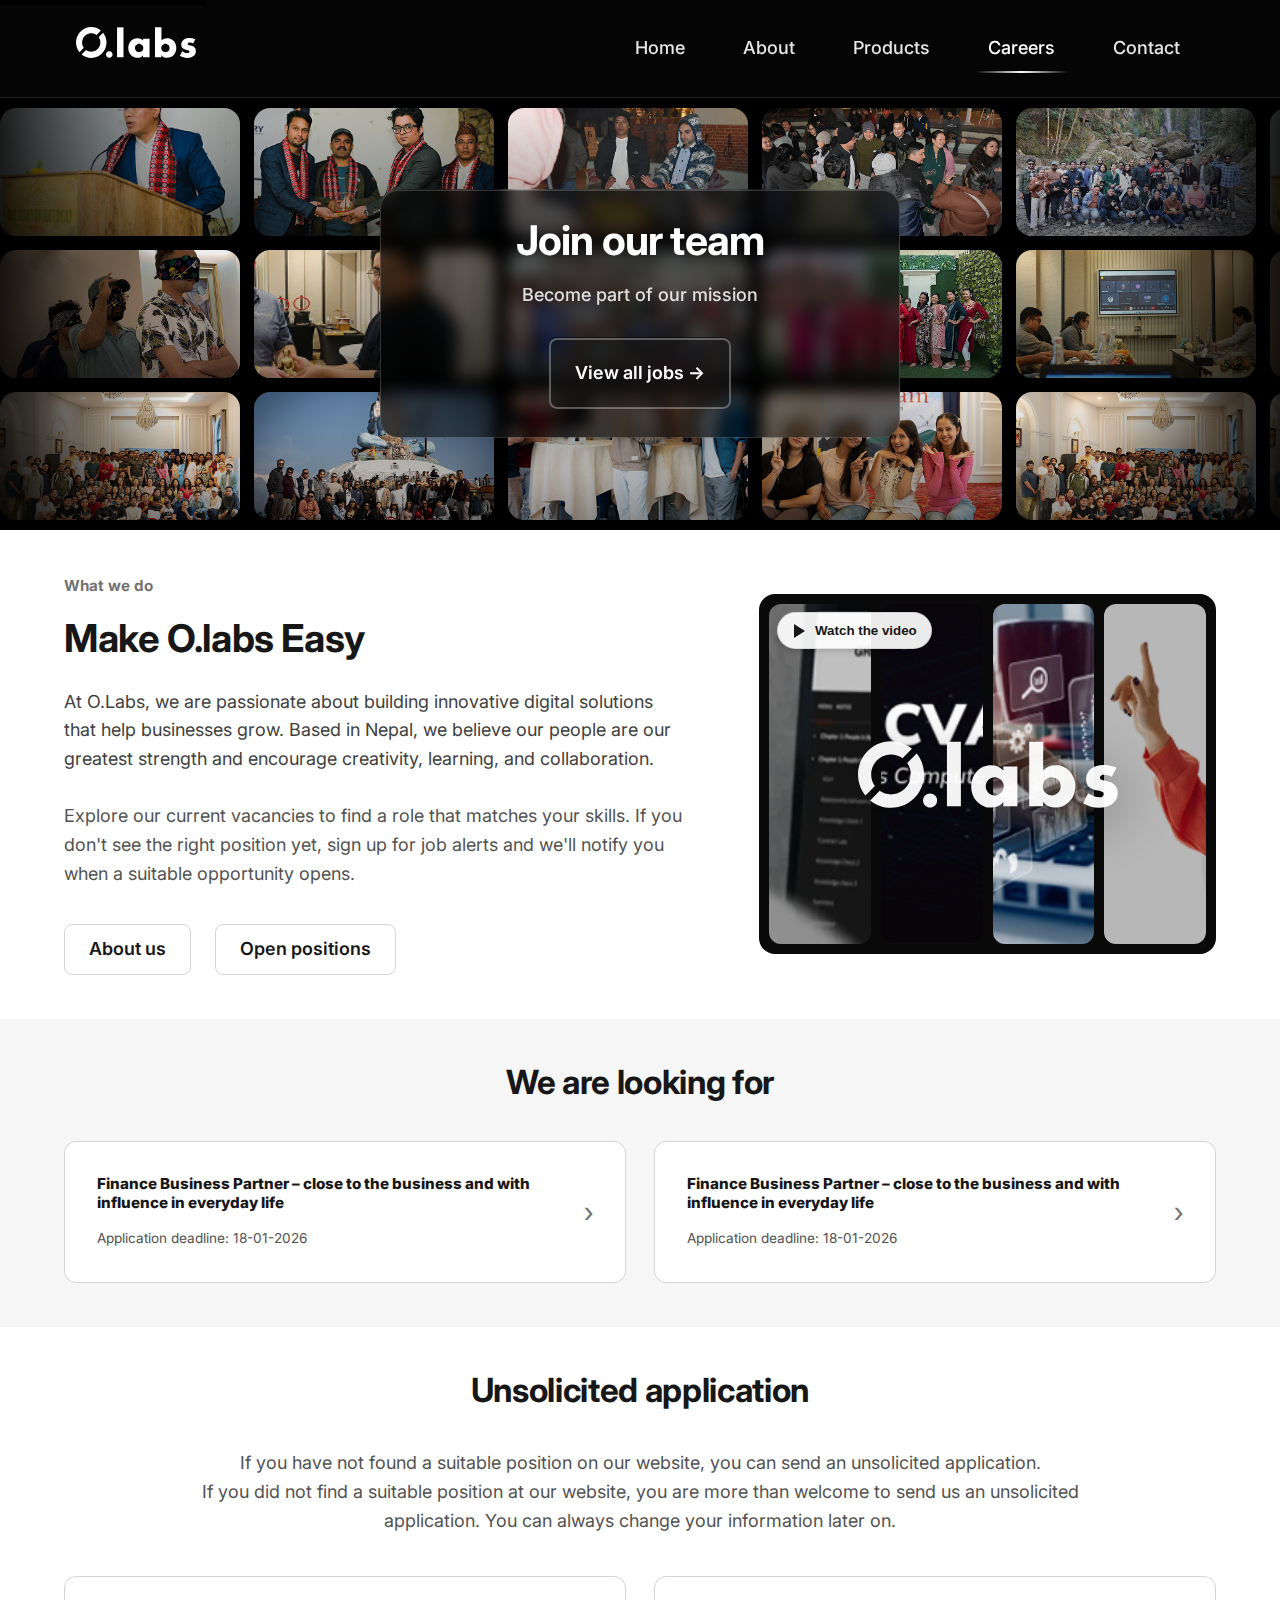
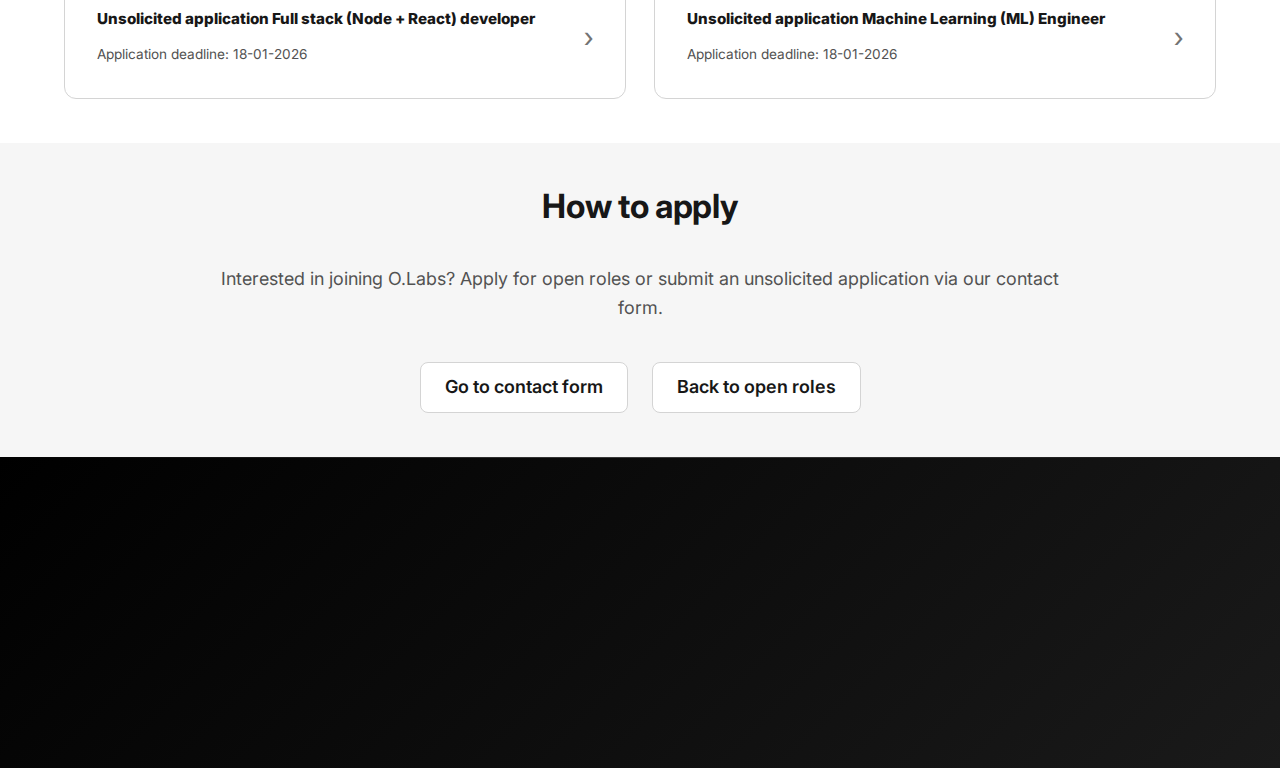
<file: careers.html>
<!DOCTYPE html>
<html lang="en">
    <head>
        <meta charset="UTF-8" />
        <meta name="viewport" content="width=device-width, initial-scale=1.0" />
        <meta http-equiv="X-UA-Compatible" content="IE=edge" />

        <!-- Primary Meta Tags -->
        <title>Careers | O.Labs</title>
        <meta name="title" content="Careers | O.Labs" />
        <meta
            name="description"
            content="Join O.Labs. Explore open roles and unsolicited applications."
        />
        <meta
            name="keywords"
            content="O.Labs careers, jobs, openings, hiring, unsolicited application, Nepal, remote"
        />
        <meta name="author" content="O.Labs" />
        <meta name="robots" content="index, follow" />
        <meta name="language" content="English" />
        <meta name="revisit-after" content="7 days" />

        <link rel="canonical" href="https://www.olabs.ie/careers" />

        <!-- Open Graph / Facebook -->
        <meta property="og:type" content="website" />
        <meta property="og:url" content="https://www.olabs.ie/careers" />
        <meta property="og:title" content="Careers | O.Labs" />
        <meta
            property="og:description"
            content="Join O.Labs. Explore open roles and unsolicited applications."
        />
        <meta
            property="og:image"
            content="https://www.olabs.ie/assets/proposition.png"
        />
        <meta property="og:site_name" content="O.Labs" />
        <meta property="og:locale" content="en_US" />

        <!-- Twitter Card -->
        <meta name="twitter:card" content="summary_large_image" />
        <meta name="twitter:url" content="https://www.olabs.ie/careers" />
        <meta name="twitter:title" content="Careers | O.Labs" />
        <meta
            name="twitter:description"
            content="Join O.Labs. Explore open roles and unsolicited applications."
        />
        <meta
            name="twitter:image"
            content="https://www.olabs.ie/assets/proposition.png"
        />

        <!-- Favicon / App -->
        <link rel="icon" type="image/x-icon" href="/favicon.ico" />
        <link
            rel="apple-touch-icon"
            sizes="180x180"
            href="/apple-touch-icon.png"
        />
        <link
            rel="icon"
            type="image/png"
            sizes="32x32"
            href="/favicon-32x32.png"
        />
        <link
            rel="icon"
            type="image/png"
            sizes="16x16"
            href="/favicon-16x16.png"
        />
        <link rel="manifest" href="/manifest.json" />
        <meta name="theme-color" content="#000000" />
        <meta name="msapplication-TileColor" content="#000000" />

        <!-- Structured Data: Organization + WebPage + Breadcrumbs -->
        <script type="application/ld+json">
            {
                "@context": "https://schema.org",
                "@graph": [
                    {
                        "@type": "WebSite",
                        "@id": "https://www.olabs.ie/#website",
                        "url": "https://www.olabs.ie/",
                        "name": "O.Labs"
                    },
                    {
                        "@type": "Organization",
                        "@id": "https://www.olabs.ie/#organization",
                        "name": "O.Labs",
                        "url": "https://www.olabs.ie",
                        "logo": "https://www.olabs.ie/assets/olabs-Logo.svg",
                        "address": {
                            "@type": "PostalAddress",
                            "streetAddress": "Suite 2 The Cubes Offices, Beacon South Quarter, Sandyford",
                            "addressLocality": "Dublin",
                            "addressCountry": "IE",
                            "postalCode": "D18HK83"
                        }
                    },
                    {
                        "@type": "WebPage",
                        "@id": "https://www.olabs.ie/careers#webpage",
                        "url": "https://www.olabs.ie/careers",
                        "name": "Careers | O.Labs",
                        "description": "Join O.Labs. Explore open roles and unsolicited applications.",
                        "isPartOf": {
                            "@id": "https://www.olabs.ie/#website"
                        },
                        "about": {
                            "@id": "https://www.olabs.ie/#organization"
                        },
                        "breadcrumb": {
                            "@id": "https://www.olabs.ie/careers#breadcrumb"
                        }
                    },
                    {
                        "@type": "BreadcrumbList",
                        "@id": "https://www.olabs.ie/careers#breadcrumb",
                        "itemListElement": [
                            {
                                "@type": "ListItem",
                                "position": 1,
                                "name": "Home",
                                "item": "https://www.olabs.ie/"
                            },
                            {
                                "@type": "ListItem",
                                "position": 2,
                                "name": "Careers",
                                "item": "https://www.olabs.ie/careers"
                            }
                        ]
                    }
                ]
            }
        </script>

        <!-- Preconnect for Performance -->
        <link rel="preconnect" href="https://fonts.googleapis.com" />
        <link rel="preconnect" href="https://fonts.gstatic.com" crossorigin />

        <link rel="stylesheet" href="css/styles.css" />
        <link
            href="https://fonts.googleapis.com/css2?family=Inter:wght@300;400;600;700&display=swap"
            rel="stylesheet"
        />
    </head>
    <body class="careers-page">
        <a href="#main-content" class="skip-link">Skip to main content</a>

        <header class="py-1 md:py-2 lg:py-2 xl:py-3" role="banner">
            <div class="container nav-container">
                <div class="logo">
                    <a href="/" aria-label="O.Labs Home">
                        <img
                            src="./assets/olabs-Logo.svg"
                            alt="O.Labs Logo - Cultivating Innovation"
                            width="120"
                            height="40"
                        />
                    </a>
                </div>
                <button
                    class="nav-toggle"
                    type="button"
                    aria-label="Open menu"
                    aria-controls="primary-nav"
                    aria-expanded="false"
                    data-nav-toggle
                >
                    <span class="nav-toggle-icon" aria-hidden="true"></span>
                </button>

                <nav
                    id="primary-nav"
                    class="site-nav"
                    role="navigation"
                    aria-label="Main navigation"
                >
                    <div class="nav-panel-header" aria-hidden="true">
                        <a
                            class="nav-panel-brand"
                            href="/"
                            aria-label="O.Labs Home"
                        >
                            <img
                                src="./assets/olabs-Logo.svg"
                                alt=""
                                width="110"
                                height="36"
                                loading="eager"
                            />
                        </a>
                    </div>

                    <div class="nav-panel-links">
                        <a href="index.html" class="nav-link px-3 py-1">Home</a>
                        <a href="index.html#about" class="nav-link px-3 py-1"
                            >About</a
                        >
                        <a href="index.html#products" class="nav-link px-3 py-1"
                            >Products</a
                        >
                        <a
                            href="careers.html"
                            class="nav-link active px-3 py-1"
                            aria-current="page"
                            >Careers</a
                        >
                        <a href="index.html#contact" class="nav-link px-3 py-1"
                            >Contact</a
                        >
                    </div>

                    <div class="nav-panel-footer" aria-hidden="true">
                        <a href="index.html#contact" class="nav-panel-cta"
                            >Let’s talk</a
                        >
                        <p class="nav-panel-note">Cultivating innovation.</p>
                    </div>
                </nav>

                <div
                    class="nav-backdrop"
                    data-nav-backdrop
                    aria-hidden="true"
                ></div>
            </div>
        </header>

        <main id="main-content" tabindex="-1">
            <!-- Hero Mosaic -->
            <section class="careers-hero" aria-labelledby="careers-hero-title">
                <div class="careers-hero-inner">
                    <div class="careers-mosaic" aria-hidden="true">
                        <!-- Using existing assets (repeated/cropped) to match the reference mosaic style -->
                        <div class="row-1">
                            <div class="careers-marquee-track">
                                <div
                                    class="careers-tile span-2"
                                    style="
                                        background-image: url('./assets/career/banner/img-row-1 (1).png');
                                    "
                                ></div>
                                <div
                                    class="careers-tile"
                                    style="
                                        background-image: url('./assets/career/banner/img-row-1 (2).png');
                                    "
                                ></div>
                                <div
                                    class="careers-tile span-2"
                                    style="
                                        background-image: url('./assets/career/banner/img-row-1 (3).png');
                                    "
                                ></div>
                                <div
                                    class="careers-tile"
                                    style="
                                        background-image: url('./assets/career/banner/img-row-1 (4).png');
                                    "
                                ></div>
                                <div
                                    class="careers-tile"
                                    style="
                                        background-image: url('./assets/career/banner/img-row-1 (5).png');
                                    "
                                ></div>

                                <div
                                    class="careers-tile span-2"
                                    style="
                                        background-image: url('./assets/career/banner/img-row-1 (1).png');
                                    "
                                ></div>
                                <div
                                    class="careers-tile"
                                    style="
                                        background-image: url('./assets/career/banner/img-row-1 (2).png');
                                    "
                                ></div>
                                <div
                                    class="careers-tile span-2"
                                    style="
                                        background-image: url('./assets/career/banner/img-row-1 (3).png');
                                    "
                                ></div>
                                <div
                                    class="careers-tile"
                                    style="
                                        background-image: url('./assets/career/banner/img-row-1 (4).png');
                                    "
                                ></div>
                                <div
                                    class="careers-tile"
                                    style="
                                        background-image: url('./assets/career/banner/img-row-1 (5).png');
                                    "
                                ></div>
                            </div>
                        </div>
                        <div class="row-2">
                            <div class="careers-marquee-track">
                                <div
                                    class="careers-tile span-2"
                                    style="
                                        background-image: url('./assets/career/banner/img-row-2 (1).png');
                                    "
                                ></div>
                                <div
                                    class="careers-tile"
                                    style="
                                        background-image: url('./assets/career/banner/img-row-2 (2).png');
                                    "
                                ></div>
                                <div
                                    class="careers-tile span-2"
                                    style="
                                        background-image: url('./assets/career/banner/img-row-2 (3).png');
                                    "
                                ></div>
                                <div
                                    class="careers-tile"
                                    style="
                                        background-image: url('./assets/career/banner/img-row-2 (4).png');
                                    "
                                ></div>
                                <div
                                    class="careers-tile"
                                    style="
                                        background-image: url('./assets/career/banner/img-row-2 (5).png');
                                    "
                                ></div>

                                <div
                                    class="careers-tile span-2"
                                    style="
                                        background-image: url('./assets/career/banner/img-row-2 (1).png');
                                    "
                                ></div>
                                <div
                                    class="careers-tile"
                                    style="
                                        background-image: url('./assets/career/banner/img-row-2 (2).png');
                                    "
                                ></div>
                                <div
                                    class="careers-tile span-2"
                                    style="
                                        background-image: url('./assets/career/banner/img-row-2 (3).png');
                                    "
                                ></div>
                                <div
                                    class="careers-tile"
                                    style="
                                        background-image: url('./assets/career/banner/img-row-2 (4).png');
                                    "
                                ></div>
                                <div
                                    class="careers-tile"
                                    style="
                                        background-image: url('./assets/career/banner/img-row-2 (5).png');
                                    "
                                ></div>
                            </div>
                        </div>
                        <div class="row-3">
                            <div class="careers-marquee-track">
                                <div
                                    class="careers-tile span-2"
                                    style="
                                        background-image: url('./assets/career/banner/img-row-3 (1).png');
                                    "
                                ></div>
                                <div
                                    class="careers-tile"
                                    style="
                                        background-image: url('./assets/career/banner/img-row-3 (2).png');
                                    "
                                ></div>
                                <div
                                    class="careers-tile span-2"
                                    style="
                                        background-image: url('./assets/career/banner/img-row-3 (3).png');
                                    "
                                ></div>
                                <div
                                    class="careers-tile"
                                    style="
                                        background-image: url('./assets/career/banner/img-row-3 (4).png');
                                    "
                                ></div>
                                <div
                                    class="careers-tile"
                                    style="
                                        background-image: url('./assets/career/banner/img-row-3 (5).png');
                                    "
                                ></div>

                                <div
                                    class="careers-tile span-2"
                                    style="
                                        background-image: url('./assets/career/banner/img-row-3 (1).png');
                                    "
                                ></div>
                                <div
                                    class="careers-tile"
                                    style="
                                        background-image: url('./assets/career/banner/img-row-3 (2).png');
                                    "
                                ></div>
                                <div
                                    class="careers-tile span-2"
                                    style="
                                        background-image: url('./assets/career/banner/img-row-3 (3).png');
                                    "
                                ></div>
                                <div
                                    class="careers-tile"
                                    style="
                                        background-image: url('./assets/career/banner/img-row-3 (4).png');
                                    "
                                ></div>
                                <div
                                    class="careers-tile"
                                    style="
                                        background-image: url('./assets/career/banner/img-row-3 (5).png');
                                    "
                                ></div>
                            </div>
                        </div>
                    </div>

                    <div
                        class="careers-hero-card"
                        role="region"
                        aria-label="Join our team"
                    >
                        <h1 id="careers-hero-title">Join our team</h1>
                        <p>Become part of our mission</p>
                        <a class="btn btn-outline px-3 py-2" href="#open-roles"
                            >View all jobs &rarr;</a
                        >
                    </div>
                </div>
            </section>

            <!-- What we do -->
            <section class="careers-what" aria-labelledby="what-we-do">
                <div class="container p-3 md:py-6 lg:py-7 xl:py-8">
                    <div class="careers-what-grid">
                        <div class="careers-what-copy">
                            <p class="careers-kicker">What we do</p>
                            <h2 id="what-we-do">Make O.labs Easy</h2>
                            <p class="careers-lead">
                                At O.Labs, we are passionate about building
                                innovative digital solutions that help
                                businesses grow. Based in Nepal, we believe our
                                people are our greatest strength and encourage
                                creativity, learning, and collaboration.
                            </p>
                            <p class="careers-body">
                                Explore our current vacancies to find a role
                                that matches your skills. If you don't see the
                                right position yet, sign up for job alerts and
                                we'll notify you when a suitable opportunity
                                opens.
                            </p>
                            <div class="careers-actions">
                                <a
                                    class="btn btn-outline-dark px-3 py-1"
                                    href="index.html#about"
                                    >About us</a
                                >
                                <a
                                    class="btn btn-outline-dark px-3 py-1"
                                    href="#open-roles"
                                    >Open positions</a
                                >
                            </div>
                        </div>

                        <div class="careers-video" aria-label="Video preview">
                            <div
                                class="careers-video-collage"
                                aria-hidden="true"
                            >
                                <div
                                    class="careers-video-tile"
                                    style="
                                        background-image: url('./assets/portfolio/img2.png');
                                    "
                                ></div>
                                <div
                                    class="careers-video-tile"
                                    style="
                                        background-image: url('./assets/articles/img-1.png');
                                    "
                                ></div>
                                <div
                                    class="careers-video-tile"
                                    style="
                                        background-image: url('./assets/articles/img-2.png');
                                    "
                                ></div>
                                <div
                                    class="careers-video-tile"
                                    style="
                                        background-image: url('./assets/portfolio/img1.png');
                                    "
                                ></div>
                                <div class="careers-video-brand">
                                    <img
                                        src="./assets/olabs-Logo.svg"
                                        alt=""
                                        width="200"
                                        height="70"
                                        aria-hidden="true"
                                    />
                                </div>
                            </div>

                            <button
                                class="careers-watch"
                                type="button"
                                data-careers-video-open
                                aria-haspopup="dialog"
                                aria-controls="careersVideoDialog"
                                aria-expanded="false"
                            >
                                <span
                                    class="careers-watch-icon"
                                    aria-hidden="true"
                                ></span>
                                Watch the video
                            </button>
                        </div>
                    </div>
                </div>
            </section>

            <!-- Open Roles -->
            <section
                class="careers-roles"
                id="open-roles"
                aria-labelledby="open-roles-title"
            >
                <div class="container p-3 md:py-6 lg:py-7 xl:py-8">
                    <h2 id="open-roles-title" class="careers-center">
                        We are looking for
                    </h2>
                    <ul class="careers-card-grid two" role="list">
                        <li>
                            <a class="careers-role-card" href="#apply">
                                <div>
                                    <h3>
                                        Finance Business Partner – close to the
                                        business and with influence in everyday
                                        life
                                    </h3>
                                    <p>
                                        Application deadline:
                                        <time datetime="2026-01-18"
                                            >18-01-2026</time
                                        >
                                    </p>
                                </div>
                                <span class="careers-arrow" aria-hidden="true"
                                    >&rsaquo;</span
                                >
                            </a>
                        </li>
                        <li>
                            <a class="careers-role-card" href="#apply">
                                <div>
                                    <h3>
                                        Finance Business Partner – close to the
                                        business and with influence in everyday
                                        life
                                    </h3>
                                    <p>
                                        Application deadline:
                                        <time datetime="2026-01-18"
                                            >18-01-2026</time
                                        >
                                    </p>
                                </div>
                                <span class="careers-arrow" aria-hidden="true"
                                    >&rsaquo;</span
                                >
                            </a>
                        </li>
                    </ul>
                </div>
            </section>

            <!-- Unsolicited -->
            <section
                class="careers-unsolicited"
                aria-labelledby="unsolicited-title"
            >
                <div class="container p-3 md:py-6 lg:py-7 xl:py-8">
                    <h2 id="unsolicited-title" class="careers-center">
                        Unsolicited application
                    </h2>
                    <p class="careers-subcenter">
                        If you have not found a suitable position on our
                        website, you can send an unsolicited application.<br />
                        If you did not find a suitable position at our website,
                        you are more than welcome to send us an unsolicited
                        application. You can always change your information
                        later on.
                    </p>

                    <ul class="careers-card-grid two" role="list">
                        <li>
                            <a class="careers-role-card" href="#apply">
                                <div>
                                    <h3>
                                        Unsolicited application Full stack (Node
                                        + React) developer
                                    </h3>
                                    <p>
                                        Application deadline:
                                        <time datetime="2026-01-18"
                                            >18-01-2026</time
                                        >
                                    </p>
                                </div>
                                <span class="careers-arrow" aria-hidden="true"
                                    >&rsaquo;</span
                                >
                            </a>
                        </li>
                        <li>
                            <a class="careers-role-card" href="#apply">
                                <div>
                                    <h3>
                                        Unsolicited application Machine Learning
                                        (ML) Engineer
                                    </h3>
                                    <p>
                                        Application deadline:
                                        <time datetime="2026-01-18"
                                            >18-01-2026</time
                                        >
                                    </p>
                                </div>
                                <span class="careers-arrow" aria-hidden="true"
                                    >&rsaquo;</span
                                >
                            </a>
                        </li>
                    </ul>
                </div>
            </section>

            <!-- Apply -->
            <section
                class="careers-roles"
                id="apply"
                aria-labelledby="apply-title"
            >
                <div class="container p-3 md:py-6 lg:py-7 xl:py-8">
                    <h2 id="apply-title" class="careers-center">
                        How to apply
                    </h2>
                    <p class="careers-subcenter">
                        Interested in joining O.Labs? Apply for open roles or
                        submit an unsolicited application via our contact form.
                    </p>
                    <div
                        class="careers-actions"
                        style="justify-content: center"
                    >
                        <a
                            class="btn btn-outline-dark px-3 py-1"
                            href="index.html#contact"
                            >Go to contact form</a
                        >
                        <a
                            class="btn btn-outline-dark px-3 py-1"
                            href="#open-roles"
                            >Back to open roles</a
                        >
                    </div>
                </div>
            </section>
        </main>

        <!-- Video Dialog (placeholder) -->
        <dialog
            class="careers-dialog"
            id="careersVideoDialog"
            aria-labelledby="careersVideoDialogTitle"
            aria-describedby="careersVideoDialogDesc"
        >
            <div class="careers-dialog-inner">
                <div class="careers-dialog-top">
                    <h2
                        class="careers-dialog-title"
                        id="careersVideoDialogTitle"
                    >
                        O.Labs – Careers
                    </h2>
                    <button
                        type="button"
                        class="careers-dialog-close"
                        data-careers-video-close
                        aria-label="Close dialog"
                    >
                        &times;
                    </button>
                </div>
                <div class="careers-dialog-body">
                    <p id="careersVideoDialogDesc">
                        Video embed can be wired here (YouTube/Vimeo/internal
                        MP4). For now this placeholder matches the reference
                        interaction.
                    </p>
                    <div class="careers-dialog-placeholder" aria-hidden="true">
                        <span>Video placeholder</span>
                    </div>
                </div>
            </div>
        </dialog>

        <footer role="contentinfo">
            <div class="container text-center">
                <div class="logo">
                    <img
                        src="./assets/olabs-logo-white.svg"
                        alt="O.Labs Logo"
                        width="120"
                        height="40"
                    />
                </div>
                <address style="font-style: normal">
                    Suite 2 The Cubes Offices, Beacon South Quarter, Sandyford
                    <br />
                    Dublin, Ireland <br />
                    D18HK83
                </address>
                <p class="copyright">
                    &copy; 2026 O.Labs. All rights reserved.
                </p>
            </div>
        </footer>

        <script src="js/script.js"></script>
    </body>
</html>
</file>
<file: css/styles.css>
@import url(responsive.css);
@import url(typography.css);

/* CSS Variables for Modern Design System */
:root {
    /* Colors */
    --primary: #000000;
    --primary-light: #1a1a1a;
    --secondary: #ffffff;
    --accent: #4a90e2;
    --accent-gradient: linear-gradient(135deg, #667eea 0%, #764ba2 100%);
    --success: #10b981;
    --warning: #f59e0b;

    /* Neutral Palette */
    --gray-50: #fafafa;
    --gray-100: #f5f5f5;
    --gray-200: #e5e5e5;
    --gray-300: #d4d4d4;
    --gray-400: #a3a3a3;
    --gray-500: #737373;
    --gray-600: #525252;
    --gray-700: #404040;
    --gray-800: #262626;
    --gray-900: #171717;

    /* Shadows */
    --shadow-sm: 0 1px 2px 0 rgba(0, 0, 0, 0.05);
    --shadow-md: 0 4px 6px -1px rgba(0, 0, 0, 0.1),
        0 2px 4px -1px rgba(0, 0, 0, 0.06);
    --shadow-lg: 0 10px 15px -3px rgba(0, 0, 0, 0.1),
        0 4px 6px -2px rgba(0, 0, 0, 0.05);
    --shadow-xl: 0 20px 25px -5px rgba(0, 0, 0, 0.1),
        0 10px 10px -5px rgba(0, 0, 0, 0.04);
    --shadow-2xl: 0 25px 50px -12px rgba(0, 0, 0, 0.25);
    --shadow-inner: inset 0 2px 4px 0 rgba(0, 0, 0, 0.06);

    /* Border Radius */
    --radius-sm: 4px;
    --radius-md: 8px;
    --radius-lg: 12px;
    --radius-xl: 16px;
    --radius-2xl: 24px;
    --radius-full: 9999px;

    /* Transitions */
    --transition-fast: 150ms cubic-bezier(0.4, 0, 0.2, 1);
    --transition-base: 300ms cubic-bezier(0.4, 0, 0.2, 1);
    --transition-slow: 500ms cubic-bezier(0.4, 0, 0.2, 1);
    --transition-spring: 600ms cubic-bezier(0.34, 1.56, 0.64, 1);

    /* Blur */
    --blur-sm: 4px;
    --blur-md: 8px;
    --blur-lg: 16px;
    --blur-xl: 24px;
}

/* Global Reset & Typography */
* {
    margin: 0;
    padding: 0;
    box-sizing: border-box;
}

*::before,
*::after {
    box-sizing: border-box;
}

html {
    scroll-behavior: smooth;
    -webkit-font-smoothing: antialiased;
    -moz-osx-font-smoothing: grayscale;
    overflow-x: hidden;
}

@supports (overflow: clip) {
    html {
        overflow-x: clip;
    }
}

/* Accessibility: Respect user's motion preferences */
@media (prefers-reduced-motion: reduce) {
    *,
    *::before,
    *::after {
        animation-duration: 0.01ms !important;
        animation-iteration-count: 1 !important;
        transition-duration: 0.01ms !important;
        scroll-behavior: auto !important;
    }
}

/* Skip Link for Accessibility */
.skip-link {
    position: absolute;
    top: -40px;
    left: 0;
    background: var(--primary);
    color: var(--secondary);
    padding: 8px 16px;
    text-decoration: none;
    z-index: 10000;
    font-weight: 600;
    border-radius: 0 0 4px 0;
}

.skip-link:focus {
    top: 0;
    outline: 3px solid var(--accent);
    outline-offset: 2px;
}

/* Screen Reader Only Text */
.sr-only {
    position: absolute;
    width: 1px;
    height: 1px;
    padding: 0;
    margin: -1px;
    overflow: hidden;
    clip: rect(0, 0, 0, 0);
    white-space: nowrap;
    border-width: 0;
}

/* Focus Visible for Better Keyboard Navigation */
*:focus-visible {
    outline: 2px solid var(--accent);
    outline-offset: 2px;
    border-radius: var(--radius-sm);
}

/* High Contrast Mode Support */
@media (prefers-contrast: high) {
    :root {
        --primary: #000000;
        --secondary: #ffffff;
        --gray-400: #666666;
    }

    button,
    a,
    input,
    textarea {
        border: 2px solid currentColor;
    }
}

body {
    font-family: 'Inter', sans-serif;
    line-height: 1.6;
    color: var(--gray-800);
    background-color: var(--secondary);
    overflow-x: hidden;
}

@supports (overflow: clip) {
    body {
        overflow-x: clip;
    }
}

img {
    max-width: 100%;
    height: auto;
}

.text-center {
    text-align: center;
}

/* Utility Classes */
.relative {
    position: relative;
}

.overflow-hidden {
    overflow: hidden;
}

.mx-auto {
    margin-left: auto;
    margin-right: auto;
}

/* Header */
header {
    background: rgba(0, 0, 0, 0.98);
    backdrop-filter: blur(var(--blur-lg));
    color: white;
    position: sticky;
    top: 0;
    z-index: 1000;
    border-bottom: 1px solid rgba(255, 255, 255, 0.1);
    transition: all var(--transition-base);
}

header.scrolled {
    box-shadow: var(--shadow-lg);
    background: rgba(0, 0, 0, 1);
}

.nav-container {
    display: flex;
    justify-content: space-between;
    align-items: center;
}

.logo {
    font-size: clamp(1.25rem, 2vw, 1.5rem);
    font-weight: 800;
    background: linear-gradient(135deg, #fff 0%, #a0a0a0 100%);
    -webkit-background-clip: text;
    -webkit-text-fill-color: transparent;
    background-clip: text;
    letter-spacing: -0.02em;
    transition: all var(--transition-base);
}

.logo:hover {
    transform: scale(1.05);
}

nav {
    display: flex;
    align-items: center;
    gap: var(--space-1);
}

/* Off-canvas structure helpers (desktop-safe) */
.nav-panel-header,
.nav-panel-footer {
    display: none;
}

.nav-panel-links {
    display: flex;
    align-items: center;
    gap: var(--space-1);
}

.nav-close {
    display: none;
}

nav .nav-link {
    color: rgba(255, 255, 255, 0.9);
    text-decoration: none;
    font-weight: 500;
    border-radius: var(--radius-md);
    transition: all var(--transition-base);
    position: relative;
    overflow: hidden;
}

nav .nav-link::before {
    content: '';
    position: absolute;
    bottom: 0;
    left: 50%;
    width: 0;
    height: 2px;
    background: linear-gradient(90deg, transparent, #fff, transparent);
    transform: translateX(-50%);
    transition: width var(--transition-base);
}

nav .nav-link:hover::before {
    width: 80%;
}

.nav-link.active {
    background: transparent;
    color: #fff;
    box-shadow: none;
}

nav .nav-link.active::before {
    width: 80%;
}

.nav-link:hover {
    color: #fff;
    transform: none;
}

/* Mobile Navigation (Off-canvas) */
.nav-toggle {
    display: none;
    align-items: center;
    justify-content: center;
    width: 44px;
    height: 44px;
    border-radius: var(--radius-md);
    border: 1px solid rgba(255, 255, 255, 0.18);
    background: rgba(255, 255, 255, 0.06);
    color: #fff;
    cursor: pointer;
    transition: background var(--transition-base),
        border-color var(--transition-base);
}

.nav-toggle:hover {
    background: rgba(255, 255, 255, 0.12);
    border-color: rgba(255, 255, 255, 0.25);
}

.nav-toggle-icon {
    position: relative;
    width: 18px;
    height: 2px;
    background: #fff;
    border-radius: 999px;
    transition: transform var(--transition-base),
        background var(--transition-base);
}

.nav-toggle-icon::before,
.nav-toggle-icon::after {
    content: '';
    position: absolute;
    left: 0;
    width: 18px;
    height: 2px;
    background: #fff;
    border-radius: 999px;
    transition: transform var(--transition-base), top var(--transition-base),
        opacity var(--transition-base);
}

.nav-toggle-icon::before {
    top: -6px;
}

.nav-toggle-icon::after {
    top: 6px;
}

.nav-backdrop {
    display: none;
}

@media (max-width: 768px) {
    .nav-toggle {
        display: inline-flex;
        z-index: 1300;
    }

    body.nav-open {
        overflow: hidden;
    }

    /* Backdrop */
    .nav-backdrop {
        display: block;
        position: fixed;
        inset: 0;
        background: rgba(0, 0, 0, 0.55);
        backdrop-filter: blur(var(--blur-sm));
        opacity: 0;
        pointer-events: none;
        transition: opacity var(--transition-base);
        z-index: 1100;
        will-change: opacity;
    }

    body.nav-open .nav-backdrop {
        opacity: 1;
        pointer-events: auto;
    }

    /* Panel */
    nav.site-nav {
        position: fixed;
        top: 0;
        right: 0;
        height: 100vh;
        width: min(340px, 86vw);
        max-width: 100vw;
        padding: 0;
        background: rgba(0, 0, 0, 0.92);
        backdrop-filter: blur(var(--blur-lg));
        border-left: 1px solid rgba(255, 255, 255, 0.1);
        box-shadow: var(--shadow-2xl);
        transform: translateX(100%);
        opacity: 0;
        filter: blur(var(--blur-sm));
        transition: transform var(--transition-spring),
            opacity var(--transition-base), filter var(--transition-base);
        display: flex;
        flex-direction: column;
        align-items: stretch;
        gap: 0;
        z-index: 1200;
        will-change: transform, opacity, filter;
        overflow-x: hidden;
        border-top-left-radius: 18px;
        border-bottom-left-radius: 18px;
    }

    body.nav-open nav.site-nav {
        transform: translateX(0);
        opacity: 1;
        filter: blur(0);
    }

    .nav-panel-header {
        display: flex;
        align-items: center;
        justify-content: space-between;
        gap: var(--space-4);
        padding: calc(env(safe-area-inset-top, 0px) + 14px) var(--space-5)
            var(--space-4);
        border-bottom: 1px solid rgba(255, 255, 255, 0.08);
    }

    .nav-panel-brand {
        display: inline-flex;
        align-items: center;
        gap: 10px;
        text-decoration: none;
        opacity: 0.95;
    }

    .nav-close {
        display: inline-flex;
        align-items: center;
        justify-content: center;
        width: 44px;
        height: 44px;
        border-radius: 12px;
        border: 1px solid rgba(255, 255, 255, 0.18);
        background: rgba(255, 255, 255, 0.06);
        color: #fff;
        font-size: 1.6rem;
        line-height: 1;
        cursor: pointer;
        transition: background var(--transition-base),
            transform var(--transition-base);
    }

    .nav-close:hover {
        background: rgba(255, 255, 255, 0.12);
    }

    .nav-close:active {
        transform: scale(0.96);
    }

    .nav-panel-links {
        display: flex;
        flex-direction: column;
        align-items: stretch;
        gap: var(--space-2);
        padding: var(--space-4) var(--space-5);
        flex: 1;
        overflow: auto;
        overscroll-behavior: contain;
    }

    .nav-panel-footer {
        display: grid;
        gap: 10px;
        padding: var(--space-4) var(--space-5)
            calc(env(safe-area-inset-bottom, 0px) + var(--space-5));
        border-top: 1px solid rgba(255, 255, 255, 0.08);
    }

    .nav-panel-cta {
        display: inline-flex;
        align-items: center;
        justify-content: center;
        height: 48px;
        border-radius: 14px;
        text-decoration: none;
        font-weight: 700;
        color: #000;
        background: linear-gradient(135deg, #ffffff 0%, #d7d7d7 100%);
        box-shadow: 0 10px 30px rgba(0, 0, 0, 0.25);
        transition: transform var(--transition-base),
            filter var(--transition-base);
    }

    .nav-panel-cta:active {
        transform: scale(0.98);
    }

    .nav-panel-note {
        color: rgba(255, 255, 255, 0.75);
        font-size: 0.9rem;
    }

    .nav-panel-links .nav-link {
        display: block;
        padding: 12px 14px;
        border-radius: var(--radius-lg);
        background: rgba(255, 255, 255, 0.04);
        opacity: 0;
        transform: translateX(10px);
        transition: transform 420ms cubic-bezier(0.2, 0.8, 0.2, 1),
            opacity 420ms cubic-bezier(0.2, 0.8, 0.2, 1),
            background var(--transition-base);
        will-change: transform, opacity;
    }

    .nav-panel-links .nav-link.active {
        background: rgba(255, 255, 255, 0.08);
    }

    .nav-panel-links .nav-link.active::before {
        width: 0;
    }

    body.nav-open nav.site-nav .nav-panel-links .nav-link {
        opacity: 1;
        transform: translateX(0);
    }

    body.nav-open nav.site-nav .nav-panel-links .nav-link:nth-child(1) {
        transition-delay: 80ms;
    }
    body.nav-open nav.site-nav .nav-panel-links .nav-link:nth-child(2) {
        transition-delay: 120ms;
    }
    body.nav-open nav.site-nav .nav-panel-links .nav-link:nth-child(3) {
        transition-delay: 160ms;
    }
    body.nav-open nav.site-nav .nav-panel-links .nav-link:nth-child(4) {
        transition-delay: 200ms;
    }
    body.nav-open nav.site-nav .nav-panel-links .nav-link:nth-child(5) {
        transition-delay: 240ms;
    }

    nav.site-nav .nav-panel-links .nav-link:hover {
        background: rgba(255, 255, 255, 0.08);
    }

    .nav-toggle:active {
        transform: scale(0.96);
    }

    nav.site-nav .nav-panel-links .nav-link:active {
        transform: translateX(0) scale(0.99);
    }

    /* Animate hamburger into X */
    body.nav-open .nav-toggle-icon {
        background: transparent;
    }

    body.nav-open .nav-toggle-icon::before {
        top: 0;
        transform: rotate(45deg);
    }

    body.nav-open .nav-toggle-icon::after {
        top: 0;
        transform: rotate(-45deg);
    }
}

/* Modern scroll reveal (optional) */
.reveal {
    opacity: 0;
    transform: translateY(18px);
    filter: blur(var(--blur-sm));
    transition: opacity 600ms cubic-bezier(0.2, 0.8, 0.2, 1),
        transform 700ms cubic-bezier(0.2, 0.8, 0.2, 1),
        filter 700ms cubic-bezier(0.2, 0.8, 0.2, 1);
    transition-delay: var(--reveal-delay, 0ms);
    will-change: transform, opacity, filter;
}

.reveal.is-visible {
    opacity: 1;
    transform: translateY(0);
    filter: blur(0);
}

/* Hero Section */
.hero {
    background: linear-gradient(135deg, #000000 0%, #1a1a1a 50%, #000000 100%);
    color: #fff;
    position: relative;
    overflow: hidden;
}

.hero::before {
    content: '';
    position: absolute;
    top: -50%;
    left: -50%;
    width: 200%;
    height: 200%;
    background: radial-gradient(
        circle,
        rgba(255, 255, 255, 0.03) 1px,
        transparent 1px
    );
    background-size: 50px 50px;
    animation: gridMove 60s linear infinite;
    pointer-events: none;
}

@keyframes gridMove {
    0% {
        transform: translate(0, 0);
    }
    100% {
        transform: translate(50px, 50px);
    }
}

.hero .container {
    position: relative;
    z-index: 1;
}

.hero h1 {
    max-width: 1100px;
    margin: 0 auto var(--space-6);
    animation: fadeInUp 0.8s ease-out;
    background: linear-gradient(135deg, #ffffff 0%, #b0b0b0 100%);
    -webkit-background-clip: text;
    -webkit-text-fill-color: transparent;
    background-clip: text;
}

@keyframes fadeInUp {
    from {
        opacity: 0;
        transform: translateY(30px);
    }
    to {
        opacity: 1;
        transform: translateY(0);
    }
}

.hero-sub {
    font-size: clamp(1rem, 2vw, 1.2rem);
    color: rgba(255, 255, 255, 0.8);
    max-width: 980px;
    animation: fadeInUp 0.8s ease-out 0.2s both;
    line-height: 1.7;
}

.hero-btns {
    animation: fadeInUp 0.8s ease-out 0.4s both;
    display: flex;
    justify-content: center;
    gap: var(--space-4);
    flex-wrap: wrap;
}

.btn {
    display: inline-flex;
    align-items: center;
    justify-content: center;
    text-decoration: none;
    border-radius: var(--radius-md);
    font-weight: 600;
    transition: all var(--transition-base);
    cursor: pointer;
    position: relative;
    overflow: hidden;
    border: none;
    text-align: center;
}

.btn::before {
    content: '';
    position: absolute;
    top: 50%;
    left: 50%;
    width: 0;
    height: 0;
    border-radius: 50%;
    background: rgba(255, 255, 255, 0.2);
    transform: translate(-50%, -50%);
    transition: width var(--transition-slow), height var(--transition-slow);
}

.btn:hover::before {
    width: 300px;
    height: 300px;
}

.btn-outline {
    border: 2px solid rgba(255, 255, 255, 0.3);
    color: #fff;
    background: rgba(255, 255, 255, 0.05);
    backdrop-filter: blur(var(--blur-sm));
}

.btn-outline:hover {
    background: rgba(255, 255, 255, 0.95);
    color: var(--primary);
    border-color: rgba(255, 255, 255, 0.95);
    transform: translateY(-2px);
    box-shadow: var(--shadow-xl);
}

.btn-dark {
    background: linear-gradient(135deg, #1a1a1a 0%, #000000 100%);
    color: #fff;
    width: 100%;
    cursor: pointer;
    box-shadow: var(--shadow-lg);
}

.btn-dark:hover {
    transform: translateY(-2px);
    box-shadow: var(--shadow-2xl);
    background: linear-gradient(135deg, #2a2a2a 0%, #1a1a1a 100%);
}

.hero-partners {
    display: flex;
    justify-content: center;
    align-items: center;
    gap: clamp(20px, 4vw, 40px);
    flex-wrap: wrap;
    opacity: 0.7;
    animation: fadeInUp 0.8s ease-out 0.6s both;
}

.hero-partners img {
    max-height: 100px;
    width: auto;
    /* filter: brightness(0) invert(1); */
    transition: all var(--transition-base);
    opacity: 0.7;
}

.hero-partners img:hover {
    opacity: 1;
    transform: scale(1.1) translateY(-2px);
    filter: brightness(0) invert(1)
        drop-shadow(0 0 10px rgba(255, 255, 255, 0.5));
}

/* Portfolio Section */
.portfolio {
    background: linear-gradient(180deg, #fafafa 0%, #ffffff 100%);
    position: relative;
}

.portfolio::before {
    content: '';
    position: absolute;
    top: 0;
    left: 0;
    right: 0;
    height: 1px;
    background: linear-gradient(
        90deg,
        transparent,
        var(--gray-200),
        transparent
    );
}

.section-title {
    margin-bottom: var(--space-8);
    position: relative;
    display: flex;
    justify-content: center;
}

.section-title.left {
    justify-content: flex-start;
}
.section-title.right {
    justify-content: flex-end;
}

.section-title::after {
    content: '';
    position: absolute;
    bottom: -16px;
    left: 50%;
    transform: translateX(-50%);
    width: 60px;
    height: 4px;
    background: linear-gradient(
        90deg,
        transparent,
        var(--primary),
        transparent
    );
    border-radius: var(--radius-full);
}

.section-title.left::after {
    left: 0;
    transform: none;
}

.section-title.right::after {
    left: auto;
    right: 0;
    transform: none;
}

.tabs {
    display: flex;
    justify-content: center;
    gap: var(--space-3);
    margin-bottom: var(--space-9);
    flex-wrap: wrap;
    /* padding: var(--space-2); */
    /* background: rgba(255, 255, 255, 0.5); */
    backdrop-filter: blur(var(--blur-sm));
    /* border-radius: var(--radius-2xl); */
    width: fit-content;
    margin-left: auto;
    margin-right: auto;
    /* box-shadow: var(--shadow-sm); */
}

.tab {
    background: transparent;
    border: none;
    border-radius: var(--radius-full);
    cursor: pointer;
    font-weight: 600;
    font-size: clamp(0.875rem, 1.5vw, 1rem);
    transition: all var(--transition-base);
    position: relative;
    color: var(--gray-600);
}

.tab::before {
    content: '';
    position: absolute;
    inset: 0;
    border-radius: var(--radius-full);
    background: var(--primary);
    opacity: 0;
    transform: scale(0.8);
    transition: all var(--transition-spring);
}

.tab.active {
    color: #fff;
}

.tab.active::before {
    opacity: 1;
    transform: scale(1);
}

.tab span {
    position: relative;
    z-index: 1;
}

.tab:hover:not(.active) {
    background: rgba(0, 0, 0, 0.05);
    color: var(--primary);
    transform: translateY(-2px);
}

.portfolio-grid {
    display: flex;
    gap: clamp(16px, 3vw, 32px);
    overflow-x: auto;
    overflow-y: hidden;
    scroll-behavior: smooth;
    padding-bottom: var(--space-6);
    -webkit-overflow-scrolling: touch;
    scroll-snap-type: x mandatory;
}

/* Custom Scrollbar */
.portfolio-grid::-webkit-scrollbar {
    height: 10px;
}

.portfolio-grid::-webkit-scrollbar-track {
    background: var(--gray-100);
    border-radius: var(--radius-full);
    margin: 0 var(--space-6);
}

.portfolio-grid::-webkit-scrollbar-thumb {
    background: linear-gradient(90deg, var(--gray-400), var(--gray-500));
    border-radius: var(--radius-full);
    transition: background var(--transition-base);
}

.portfolio-grid::-webkit-scrollbar-thumb:hover {
    background: linear-gradient(90deg, var(--gray-500), var(--gray-600));
}

/* Portfolio Cards with Advanced Modern Design */
.portfolio-card {
    background: linear-gradient(135deg, #ffffff 0%, #fafafa 100%);
    border-radius: var(--radius-xl);
    border: 1px solid var(--gray-200);
    overflow: hidden;
    display: flex;
    flex-direction: column;
    min-width: clamp(300px, 45vw, 607px);
    max-width: clamp(300px, 45vw, 607px);
    flex-shrink: 0;
    transition: all var(--transition-base);
    position: relative;
    scroll-snap-align: start;
    box-shadow: var(--shadow-md);
}

.portfolio-card::before {
    content: '';
    position: absolute;
    top: 0;
    left: 0;
    right: 0;
    height: 3px;
    background: linear-gradient(
        90deg,
        transparent 0%,
        var(--accent) 50%,
        transparent 100%
    );
    opacity: 0;
    transition: opacity var(--transition-base);
}

.portfolio-card:hover::before {
    opacity: 1;
}

.portfolio-card:hover {
    transform: translateY(-8px) scale(1.01);
    box-shadow: var(--shadow-2xl);
    border-color: var(--gray-300);
}

/* Card Specific Gradients */
.portfolio-card.olive::before {
    background: linear-gradient(90deg, transparent, #86af3f, transparent);
}

.portfolio-card.grinds::before {
    background: linear-gradient(90deg, transparent, #e74c3c, transparent);
}

.card-content {
    flex: 1;
    display: flex;
    flex-direction: column;
    background: rgba(255, 255, 255, 0.9);
    backdrop-filter: blur(var(--blur-sm));
}

.card-top {
    display: flex;
    justify-content: space-between;
    align-items: flex-start;
    margin-bottom: var(--space-4);
    gap: var(--space-3);
}

.card-top h3 {
    font-size: clamp(1.25rem, 2vw, 1.5rem);
    font-weight: 700;
    margin: 0;
    background: linear-gradient(
        135deg,
        var(--gray-900) 0%,
        var(--gray-600) 100%
    );
    -webkit-background-clip: text;
    -webkit-text-fill-color: transparent;
    background-clip: text;
    letter-spacing: -0.02em;
    transition: all var(--transition-base);
}

.portfolio-card:hover .card-top h3 {
    transform: translateX(4px);
}

.card-content p {
    color: var(--gray-600);
    line-height: 1.7;
    font-size: clamp(0.875rem, 1.5vw, 0.95rem);
    flex: 1;
}

.card-img {
    overflow: hidden;
    max-height: 235px;
    display: flex;
    align-items: center;
    justify-content: center;
    /* background: linear-gradient(
        135deg,
        var(--gray-50) 0%,
        var(--gray-100) 100%
    ); */
    position: relative;
}

.card-img::before {
    content: '';
    position: absolute;
    inset: 0;
    background: linear-gradient(
        180deg,
        transparent 0%,
        rgba(0, 0, 0, 0.05) 100%
    );
    pointer-events: none;
}

.card-img img {
    width: 100%;
    max-height: 235px;
    display: block;
    object-fit: contain;
    transition: all var(--transition-slow);
    filter: brightness(1) saturate(1);
}

.portfolio-card:hover .card-img img {
    transform: scale(1.05);
    filter: brightness(1.05) saturate(1.1);
}

.btn-sm {
    display: inline-flex;
    align-items: center;
    gap: var(--space-2);
    background: linear-gradient(
        135deg,
        var(--gray-900) 0%,
        var(--gray-700) 100%
    );
    color: #fff;
    text-decoration: none;
    border-radius: var(--radius-md);
    font-size: clamp(0.75rem, 1.5vw, 0.875rem);
    font-weight: 600;
    transition: all var(--transition-base);
    white-space: nowrap;
    box-shadow: var(--shadow-sm);
    position: relative;
    overflow: hidden;
}

.btn-sm::before {
    content: '';
    position: absolute;
    inset: 0;
    background: linear-gradient(
        135deg,
        rgba(255, 255, 255, 0.1) 0%,
        transparent 100%
    );
    opacity: 0;
    transition: opacity var(--transition-base);
}

.btn-sm:hover::before {
    opacity: 1;
}

.btn-sm:hover {
    background: linear-gradient(
        135deg,
        var(--gray-800) 0%,
        var(--gray-600) 100%
    );
    transform: translateY(-2px) translateX(2px);
    box-shadow: var(--shadow-lg);
}

.btn-sm svg {
    width: 16px;
    height: 16px;
    transition: transform var(--transition-base);
}

.btn-sm:hover svg {
    transform: translate(2px, -2px);
}

/* Mission & Proposition Flex */
.mission,
.proposition {
    position: relative;
}

.mission::before,
.proposition::before {
    content: '';
    position: absolute;
    top: 0;
    left: 0;
    right: 0;
    height: 1px;
    background: linear-gradient(
        90deg,
        transparent,
        var(--gray-200),
        transparent
    );
}

.flex-layout {
    display: flex;
    align-items: flex-start;
    gap: clamp(30px, 6vw, 80px);
}

.flex-layout.reverse {
    flex-direction: row-reverse;
}

.flex-text,
.flex-image {
    flex: 1;
}

.flex-text h2 {
    margin-bottom: var(--space-5);
    position: relative;
    display: inline-block;
}

.flex-text h2::after {
    content: '';
    position: absolute;
    bottom: -8px;
    left: 0;
    width: 50px;
    height: 3px;
    background: linear-gradient(90deg, var(--primary), transparent);
    border-radius: var(--radius-full);
}

.flex-text p {
    color: var(--gray-600);
    line-height: 1.8;
    margin-bottom: var(--space-5);
}

.flex-image {
    position: relative;
    border-radius: var(--radius-xl);
    overflow: hidden;
}

.flex-image::before {
    content: '';
    position: absolute;
    inset: 0;
    background: linear-gradient(
        135deg,
        rgba(0, 0, 0, 0.05) 0%,
        transparent 100%
    );
    z-index: 1;
    pointer-events: none;
}

.flex-image img {
    width: 100%;
    border-radius: var(--radius-xl);
    box-shadow: var(--shadow-xl);
    transition: all var(--transition-slow);
    display: block;
}

.flex-image:hover img {
    transform: scale(1.02);
    box-shadow: var(--shadow-2xl);
}

.quote-box {
    background: linear-gradient(135deg, #e9f1ee 0%, #d4e7df 100%);
    padding: var(--space-7);
    border-radius: var(--radius-lg);
    margin-top: var(--space-6);
    border-left: 4px solid var(--success);
    position: relative;
    box-shadow: var(--shadow-md);
    transition: all var(--transition-base);
}

.quote-box::before {
    content: '"';
    position: absolute;
    top: 10px;
    left: 20px;
    font-size: 4rem;
    color: rgba(0, 0, 0, 0.1);
    font-family: Georgia, serif;
    line-height: 1;
}

.quote-box:hover {
    transform: translateX(4px);
    box-shadow: var(--shadow-lg);
}

.quote-box p {
    font-style: italic;
    color: var(--gray-700);
    margin-bottom: var(--space-4);
    position: relative;
    z-index: 1;
}

.quote-box strong {
    color: var(--gray-900);
    font-weight: 700;
    font-style: normal;
}

.prop-list {
    list-style: none;
    margin-top: var(--space-6);
    display: flex;
    flex-direction: column;
    gap: var(--space-4);
}

.prop-list li {
    padding-left: 0;
    position: relative;
    color: var(--gray-600);
    line-height: 1.7;
    transition: all var(--transition-base);
    display: flex;
    align-items: flex-start;
    gap: var(--space-3);
}

.prop-list li img {
    width: 40px;
    height: 40px;
    flex-shrink: 0;
    margin-top: 2px;
}

.prop-list li:hover {
    color: var(--gray-900);
}

.prop-list strong {
    color: var(--gray-900);
    font-weight: 700;
    display: block;
    margin-bottom: var(--space-1);
}

/* Upcoming Products */
.upcoming {
    padding: var(--space-11) 0;
    background: linear-gradient(180deg, #ffffff 0%, #fafafa 100%);
}

.product-grid {
    display: grid;
    grid-template-columns: repeat(auto-fit, minmax(398px, 1fr));
    gap: clamp(16px, 3vw, 24px);
}

.prod-card {
    border: 1px solid var(--gray-200);
    border-radius: var(--radius-lg);
    display: flex;
    gap: var(--space-1);
    justify-content: space-between;
    align-items: flex-start;
    background: linear-gradient(135deg, #ffffff 0%, #fafafa 100%);
    transition: all var(--transition-base);
    position: relative;
    overflow: hidden;
    box-shadow: var(--shadow-sm);
}

.prod-card::before {
    content: '';
    position: absolute;
    top: 0;
    left: 0;
    width: 4px;
    height: 100%;
    background: linear-gradient(
        180deg,
        var(--primary-light) 0%,
        transparent 100%
    );
    transform: scaleY(0);
    transform-origin: top;
    transition: transform var(--transition-base);
}

.prod-card:hover::before {
    transform: scaleY(1);
}

.prod-card:hover {
    transform: translateY(-4px);
    box-shadow: var(--shadow-lg);
    border-color: var(--gray-300);
}

.prod-info h4 {
    font-weight: 700;
    color: var(--gray-900);
    margin-bottom: var(--space-1);
    font-size: clamp(1rem, 2vw, 1.125rem);
}

.prod-info p {
    color: var(--gray-600);
    font-size: clamp(0.875rem, 1.5vw, 0.95rem);
    line-height: 1.6;
}

.prod-logo {
    display: flex;
    align-items: center;
    justify-content: center;
    flex: 0 0 108px;
    font-weight: bold;
    color: var(--gray-300);
    font-size: 0.875rem;
    background: transparent;
    transition: all var(--transition-base);
    height: 100%;
}

.prod-logo img {
    width: 108px;
    height: auto;
    display: block;
    transition: all var(--transition-base);
}

/* Trusted By Section */
.trusted {
    background: linear-gradient(135deg, #f8f9fa 0%, #e9ecef 100%);
}

.section-sub {
    margin: 0 auto var(--space-8);
    color: var(--gray-600);
    line-height: 1.8;
}

.trusted-logos {
    display: flex;
    justify-content: center;
    align-items: center;
    gap: clamp(20px, 4vw, 50px);
    flex-wrap: wrap;
}

.trusted-logos img {
    height: 40px;
    width: auto;
    /* filter: grayscale(100%) opacity(0.5); */
    transition: all var(--transition-base);
}

.trusted-logos img:hover {
    /* filter: grayscale(0%) opacity(1); */
    transform: scale(1.1);
}

/* Articles Section */
.articles {
    background: linear-gradient(135deg, #dce7e3 0%, #c9ddd5 100%);
    padding: var(--space-11) 0;
    position: relative;
}

.article-grid {
    display: grid;
    grid-template-columns: repeat(auto-fit, minmax(300px, 1fr));
    gap: clamp(20px, 4vw, 40px);
}

.article-card {
    background: #fff;
    border-radius: var(--radius-xl);
    overflow: hidden;
    transition: all var(--transition-base);
    box-shadow: var(--shadow-md);
    position: relative;
    display: flex;
    flex-direction: column;
}

.article-card::before {
    content: '';
    position: absolute;
    inset: 0;
    background: linear-gradient(
        180deg,
        transparent 0%,
        rgba(0, 0, 0, 0.7) 100%
    );
    opacity: 0;
    transition: opacity var(--transition-base);
    z-index: 1;
    pointer-events: none;
}

.article-card:hover::before {
    opacity: 0.3;
}

.article-card:hover {
    transform: translateY(-8px);
    box-shadow: var(--shadow-2xl);
}

.article-card img {
    width: 100%;
    height: 240px;
    object-fit: cover;
    transition: all var(--transition-slow);
}

.article-card:hover img {
    transform: scale(1.05);
}

.article-body {
    padding: var(--space-6);
    flex: 1;
    display: flex;
    flex-direction: column;
    gap: var(--space-3);
}

.article-body h3 {
    font-size: clamp(1.125rem, 2vw, 1.25rem);
    line-height: 1.4;
    color: var(--gray-900);
    font-weight: 700;
    transition: color var(--transition-base);
}

.article-card:hover .article-body h3 {
    color: var(--accent);
}

.article-body p {
    color: var(--gray-600);
    line-height: 1.7;
    flex: 1;
}

.article-body img {
    border-radius: 8px;
    object-fit: cover;
}

/* Contact Form */
.contact {
    background: linear-gradient(135deg, #ffffff 0%, #f8f5f3 100%);
    background-color: #f8f5f3;
}

.contact-points {
    list-style: none;
    margin-top: var(--space-6);
    display: flex;
    flex-direction: column;
    gap: var(--space-3);
}

.contact-points li {
    padding-left: var(--space-6);
    position: relative;
    color: var(--gray-700);
    font-weight: 500;
}

.contact-points li::before {
    content: '✓';
    position: absolute;
    left: 0;
    color: var(--success);
    font-weight: bold;
    font-size: 1.2rem;
}

.form-wrapper {
    flex: 1.5;
    background: linear-gradient(135deg, #ffffff 0%, #fafafa 100%);
    border-radius: var(--radius-xl);
    box-shadow: var(--shadow-xl);
    border: 1px solid var(--gray-200);
}

.form-note {
    color: var(--gray-600);
    margin-bottom: var(--space-6);
    font-size: 1.3rem;
    line-height: 1.6;
    font-weight: bold;
}

/* Form Group Wrapper */
.form-group {
    position: relative;
    margin-bottom: var(--space-1);
}

.contact-form input,
.contact-form textarea {
    width: 100%;
    padding: var(--space-1);
    padding-right: 40px;
    border: 2px solid var(--gray-200);
    border-radius: var(--radius-md);
    font-family: inherit;
    font-size: 1rem;
    transition: all var(--transition-base);
    background: #fff;
}

.contact-form input:focus,
.contact-form textarea:focus {
    outline: none;
    border-color: var(--primary);
    box-shadow: 0 0 0 3px rgba(0, 0, 0, 0.05);
    transform: translateY(-2px);
}

/* Validation States */
.form-group.error input,
.form-group.error textarea {
    border-color: #ef4444;
    background: rgba(239, 68, 68, 0.02);
}

.form-group.error input:focus,
.form-group.error textarea:focus {
    box-shadow: 0 0 0 3px rgba(239, 68, 68, 0.1);
}

.form-group.success input,
.form-group.success textarea {
    border-color: #10b981;
    background: rgba(16, 185, 129, 0.02);
}

.form-group.success input:focus,
.form-group.success textarea:focus {
    box-shadow: 0 0 0 3px rgba(16, 185, 129, 0.1);
}

/* Error Message */
.error-message {
    display: block;
    color: #ef4444;
    font-size: 0.875rem;
    margin-top: 0;
    font-weight: 500;
    max-height: 0;
    overflow: hidden;
    opacity: 0;
    transform: translateY(-5px);
    transition: all var(--transition-base);
}

.form-group.error .error-message {
    margin-top: 0.25rem;
    max-height: 3rem;
    opacity: 1;
    transform: translateY(0);
}

/* Success Icon */
.success-icon {
    position: absolute;
    right: 12px;
    top: 50%;
    transform: translateY(-50%);
    color: #10b981;
    font-size: 1.25rem;
    font-weight: bold;
    opacity: 0;
    transition: all var(--transition-base);
    pointer-events: none;
}

.form-group.success .success-icon {
    opacity: 1;
    animation: successPop 0.4s cubic-bezier(0.34, 1.56, 0.64, 1);
}

/* Character Counter */
.char-count {
    position: absolute;
    right: 12px;
    bottom: 12px;
    font-size: 0.75rem;
    color: var(--gray-500);
    font-weight: 500;
    transition: color var(--transition-base);
}

.contact-form textarea {
    min-height: 120px;
    resize: vertical;
    padding-bottom: 30px;
}

.form-row {
    display: grid;
    grid-template-columns: repeat(auto-fit, minmax(200px, 1fr));
    column-gap: var(--space-4);
}

/* Submit Button Loading State */
.contact-form button {
    margin-top: var(--space-4);
    position: relative;
    overflow: hidden;
}

.contact-form button:disabled {
    opacity: 0.7;
    cursor: not-allowed;
}

.btn-loader {
    display: inline-block;
}

.spinner {
    animation: rotate 1s linear infinite;
    width: 20px;
    height: 20px;
}

.spinner circle {
    stroke: white;
    stroke-linecap: round;
    animation: dash 1.5s ease-in-out infinite;
}

/* Success Message */
.form-success {
    text-align: center;
    padding: var(--space-8) var(--space-4);
    animation: fadeInUp 0.6s ease;
}

.success-checkmark {
    width: 80px;
    height: 80px;
    margin: 0 auto var(--space-4);
}

.checkmark-circle {
    stroke: #10b981;
    stroke-width: 2;
    stroke-miterlimit: 10;
    animation: checkmarkCircle 0.6s cubic-bezier(0.65, 0, 0.45, 1) forwards;
}

.checkmark-check {
    stroke: #10b981;
    stroke-width: 3;
    stroke-linecap: round;
    stroke-linejoin: round;
    stroke-dasharray: 48;
    stroke-dashoffset: 48;
    animation: checkmarkCheck 0.3s 0.6s cubic-bezier(0.65, 0, 0.45, 1) forwards;
}

.form-success h3 {
    color: var(--primary);
    margin-bottom: var(--space-2);
    font-size: 1.5rem;
}

.form-success p {
    color: var(--gray-600);
}

/* Animations */
@keyframes shake {
    0%,
    100% {
        transform: translateX(0);
    }
    10%,
    30%,
    50%,
    70%,
    90% {
        transform: translateX(-5px);
    }
    20%,
    40%,
    60%,
    80% {
        transform: translateX(5px);
    }
}

@keyframes successPop {
    0% {
        transform: translateY(-50%) scale(0);
    }
    50% {
        transform: translateY(-50%) scale(1.2);
    }
    100% {
        transform: translateY(-50%) scale(1);
    }
}

@keyframes fadeInUp {
    from {
        opacity: 0;
        transform: translateY(20px);
    }
    to {
        opacity: 1;
        transform: translateY(0);
    }
}

@keyframes rotate {
    100% {
        transform: rotate(360deg);
    }
}

@keyframes dash {
    0% {
        stroke-dasharray: 1, 150;
        stroke-dashoffset: 0;
    }
    50% {
        stroke-dasharray: 90, 150;
        stroke-dashoffset: -35;
    }
    100% {
        stroke-dasharray: 90, 150;
        stroke-dashoffset: -124;
    }
}

@keyframes checkmarkCircle {
    0% {
        stroke-dasharray: 0, 166;
        stroke-dashoffset: 0;
    }
    100% {
        stroke-dasharray: 166, 166;
        stroke-dashoffset: 0;
    }
}

@keyframes checkmarkCheck {
    0% {
        stroke-dashoffset: 48;
    }
    100% {
        stroke-dashoffset: 0;
    }
}

/* Footer */
footer {
    background: linear-gradient(135deg, #000000 0%, #1a1a1a 100%);
    color: rgba(255, 255, 255, 0.9);
    padding: var(--space-9) 0;
    font-size: 0.9rem;
    position: relative;
    overflow: hidden;
}

footer .container {
    display: flex;
    flex-direction: column;
    align-items: center;
    text-align: center;
}

footer::before {
    content: '';
    position: absolute;
    top: 0;
    left: 0;
    right: 0;
    height: 1px;
    background: linear-gradient(
        90deg,
        transparent,
        rgba(255, 255, 255, 0.2),
        transparent
    );
}

footer .logo {
    margin-bottom: var(--space-6);
    display: flex;
    justify-content: center;
    font-size: 1.75rem;
    background: linear-gradient(135deg, #fff 0%, #999 100%);
    -webkit-background-clip: text;
    -webkit-text-fill-color: transparent;
    background-clip: text;
}

footer address {
    margin: 0;
}

footer p {
    color: rgba(255, 255, 255, 0.7);
    line-height: 1.8;
}

.copyright {
    margin-top: var(--space-6);
    opacity: 0.5;
    font-size: 0.875rem;
}

/* ===================================
   CAREERS PAGE
   =================================== */

.careers-hero {
    background: #000;
    position: relative;
    padding: var(--space-1) 0;
}

.careers-hero-inner {
    position: relative;
    max-width: 100%;
    margin: 0 auto;
    /* padding: 0 var(--space-5); */
}

.careers-mosaic {
    --careers-tile-h: clamp(90px, 10vw, 140px);
    --careers-tile-w: clamp(150px, 20vw, 240px);
    --careers-tile-gap: clamp(8px, 1.2vw, 14px);

    display: flex;
    flex-direction: column;
    gap: var(--careers-tile-gap);
}

@keyframes careersMarqueeLeft {
    from {
        transform: translateX(0);
    }
    to {
        transform: translateX(-50%);
    }
}

.careers-mosaic .row-1,
.careers-mosaic .row-2,
.careers-mosaic .row-3 {
    overflow: hidden;
    position: relative;
}

.careers-mosaic .row-1::before,
.careers-mosaic .row-2::before,
.careers-mosaic .row-3::before {
    content: '';
    position: absolute;
    inset: 0;
    pointer-events: none;
    /* subtle vignette so edges fade like the reference */
    background: linear-gradient(
        90deg,
        rgba(0, 0, 0, 0.85) 0%,
        rgba(0, 0, 0, 0) 14%,
        rgba(0, 0, 0, 0) 86%,
        rgba(0, 0, 0, 0.85) 100%
    );
    z-index: 2;
}

.careers-marquee-track {
    display: flex;
    align-items: center;
    gap: var(--careers-tile-gap);
    width: max-content;
    animation: careersMarqueeLeft 34s linear infinite;
    will-change: transform;
    position: relative;
    z-index: 1;
}

/* All three rows scroll right-to-left; tune speeds slightly for depth */
.careers-mosaic .row-1 .careers-marquee-track {
    animation-duration: 36s;
}

.careers-mosaic .row-2 .careers-marquee-track {
    animation-duration: 40s;
}

.careers-mosaic .row-3 .careers-marquee-track {
    animation-duration: 38s;
}

.careers-tile {
    background: #0b0b0b;
    border-radius: var(--radius-xl);
    overflow: hidden;
    position: relative;

    height: var(--careers-tile-h);
    width: var(--careers-tile-w);
    flex: 0 0 auto;

    background-repeat: no-repeat;
    background-position: center;
    background-size: cover;
}

.careers-tile::after {
    content: '';
    position: absolute;
    inset: 0;
    background: linear-gradient(
        180deg,
        rgba(0, 0, 0, 0.05) 0%,
        rgba(0, 0, 0, 0.25) 60%,
        rgba(0, 0, 0, 0.45) 100%
    );
}

.careers-tile.span-2 {
    /* width: calc((var(--careers-tile-w) * 2) + var(--careers-tile-gap)); */
}

@media (prefers-reduced-motion: reduce) {
    .careers-marquee-track {
        animation: none;
        transform: none;
    }
}

.careers-hero-card {
    position: absolute;
    left: 50%;
    top: 50%;
    transform: translate(-50%, -50%);
    text-align: center;
    color: #fff;
    padding: clamp(18px, 2.2vw, 28px);
    width: min(520px, calc(100% - (var(--space-5) * 2)));
    border-radius: 18px;
    background: rgba(0, 0, 0, 0.55);
    backdrop-filter: blur(var(--blur-md));
    border: 1px solid rgba(255, 255, 255, 0.18);
    box-shadow: var(--shadow-2xl);
    z-index: 3;
}

.careers-hero-card h1 {
    font-size: clamp(2rem, 3.2vw, 3rem);
    line-height: 1.05;
    margin-bottom: var(--space-2);
}

.careers-hero-card p {
    color: rgba(255, 255, 255, 0.85);
    margin-bottom: var(--space-4);
    font-weight: 500;
}

.careers-what {
    background: #fff;
}

.careers-what-grid {
    display: grid;
    grid-template-columns: 1.15fr 0.85fr;
    gap: var(--space-10);
    align-items: center;
}

.careers-kicker {
    font-size: 0.95rem;
    color: var(--gray-500);
    font-weight: 700;
    margin-bottom: var(--space-2);
}

.careers-what-copy h2 {
    font-size: clamp(2rem, 3vw, 3rem);
    line-height: 1.1;
    margin-bottom: var(--space-4);
    color: var(--gray-900);
}

.careers-lead {
    color: var(--gray-700);
    margin-bottom: var(--space-4);
    max-width: 60ch;
}

.careers-body {
    color: var(--gray-600);
    margin-bottom: var(--space-6);
    max-width: 60ch;
}

.careers-actions {
    display: flex;
    gap: var(--space-3);
    flex-wrap: wrap;
}

.btn-outline-dark {
    border: 1.5px solid var(--gray-300);
    color: var(--gray-900);
    background: #fff;
}

.btn-outline-dark:hover {
    background: var(--gray-900);
    color: #fff;
    border-color: var(--gray-900);
    transform: translateY(-2px);
    box-shadow: var(--shadow-lg);
}

.careers-video {
    position: relative;
}

.careers-video-collage {
    position: relative;
    border-radius: var(--radius-xl);
    background: #0a0a0a;
    overflow: hidden;
    min-height: clamp(260px, 40vw, 360px);
    display: grid;
    grid-template-columns: repeat(4, minmax(0, 1fr));
    grid-auto-rows: 1fr;
    gap: 10px;
    padding: 10px;
}

.careers-video-tile {
    border-radius: 12px;
    background-color: #111;
    background-repeat: no-repeat;
    background-size: cover;
    background-position: center;
}

.careers-video-brand {
    position: absolute;
    inset: 0;
    display: flex;
    align-items: center;
    justify-content: center;
    pointer-events: none;
    opacity: 0.95;
}

.careers-video-brand img {
    width: min(260px, 70%);
    height: auto;
    filter: drop-shadow(0 10px 30px rgba(0, 0, 0, 0.6));
}

.careers-watch {
    position: absolute;
    top: 18px;
    left: 18px;
    display: inline-flex;
    align-items: center;
    gap: 10px;
    padding: 10px 14px;
    border-radius: var(--radius-full);
    background: rgba(255, 255, 255, 0.92);
    border: 1px solid rgba(0, 0, 0, 0.1);
    color: var(--gray-900);
    font-weight: 700;
    cursor: pointer;
    box-shadow: var(--shadow-md);
    transition: all var(--transition-base);
}

.careers-watch:hover {
    transform: translateY(-2px);
    box-shadow: var(--shadow-xl);
}

.careers-watch-icon {
    width: 0;
    height: 0;
    border-top: 7px solid transparent;
    border-bottom: 7px solid transparent;
    border-left: 11px solid var(--gray-900);
    margin-left: 2px;
}

.careers-roles {
    background: #f6f6f6;
}

.careers-unsolicited {
    background: #fff;
}

.careers-center {
    text-align: center;
    margin-bottom: var(--space-7);
    color: var(--gray-900);
    font-size: clamp(1.75rem, 2.6vw, 2.4rem);
}

.careers-subcenter {
    text-align: center;
    max-width: 80ch;
    margin: 0 auto var(--space-7);
    color: var(--gray-600);
}

.careers-card-grid {
    display: grid;
    gap: var(--space-4);
    list-style: none;
    padding: 0;
    margin: 0;
}

.careers-card-grid > li {
    margin: 0;
}

.careers-card-grid.two {
    grid-template-columns: repeat(2, minmax(0, 1fr));
}

.careers-card-grid.four {
    grid-template-columns: repeat(4, minmax(0, 1fr));
}

.careers-role-card {
    background: #fff;
    border: 1px solid var(--gray-300);
    border-radius: var(--radius-lg);
    padding: var(--space-5);
    display: flex;
    justify-content: space-between;
    align-items: center;
    text-decoration: none;
    color: var(--gray-900);
    transition: all var(--transition-base);
}

.careers-role-card h3 {
    font-size: 0.95rem;
    line-height: 1.25;
    font-weight: 800;
    max-width: 60ch;
}

.careers-role-card p {
    color: var(--gray-600);
    font-size: 0.85rem;
}

.careers-arrow {
    font-size: 1.75rem;
    color: var(--gray-500);
    margin-left: var(--space-4);
    flex: 0 0 auto;
}

.careers-role-card:hover {
    transform: translateY(-2px);
    box-shadow: var(--shadow-lg);
    border-color: var(--gray-400);
}

.careers-role-card:focus-visible {
    outline: 3px solid var(--accent);
    outline-offset: 4px;
    box-shadow: var(--shadow-xl);
}

.careers-watch:focus-visible {
    outline: 3px solid var(--accent);
    outline-offset: 3px;
}

.careers-dialog-close:focus-visible {
    outline: 3px solid var(--accent);
    outline-offset: 3px;
}

.careers-dialog {
    border: none;
    padding: 0;
    border-radius: var(--radius-xl);
    width: min(760px, calc(100% - (var(--space-5) * 2)));
    box-shadow: var(--shadow-2xl);
    max-height: min(85vh, 820px);
    overflow: hidden;
    opacity: 0;
    transform: translateY(8px) scale(0.985);
    will-change: transform, opacity;
}

/* Keep the native <dialog> centered reliably across browsers */
.careers-dialog[open] {
    position: fixed;
    inset: 0;
    margin: auto;
    animation: careersDialogIn 240ms var(--transition-spring) both;
}

.careers-dialog.closing {
    animation: careersDialogOut 180ms var(--transition-fast) both;
}

.careers-dialog::backdrop {
    background: rgba(0, 0, 0, 0.6);
    backdrop-filter: blur(3px);
    opacity: 0;
}

.careers-dialog[open]::backdrop {
    animation: careersDialogBackdropIn 240ms var(--transition-base) both;
}

.careers-dialog.closing::backdrop {
    animation: careersDialogBackdropOut 180ms var(--transition-fast) both;
}

@keyframes careersDialogIn {
    from {
        opacity: 0;
        transform: translateY(12px) scale(0.98);
    }
    to {
        opacity: 1;
        transform: translateY(0) scale(1);
    }
}

@keyframes careersDialogOut {
    from {
        opacity: 1;
        transform: translateY(0) scale(1);
    }
    to {
        opacity: 0;
        transform: translateY(10px) scale(0.985);
    }
}

@keyframes careersDialogBackdropIn {
    from {
        opacity: 0;
    }
    to {
        opacity: 1;
    }
}

@keyframes careersDialogBackdropOut {
    from {
        opacity: 1;
    }
    to {
        opacity: 0;
    }
}

@media (prefers-reduced-motion: reduce) {
    .careers-dialog[open],
    .careers-dialog.closing,
    .careers-dialog[open]::backdrop,
    .careers-dialog.closing::backdrop {
        animation: none !important;
    }
}

.careers-dialog-inner {
    background: #fff;
    border-radius: var(--radius-xl);
    overflow: hidden;
    max-height: inherit;
    display: flex;
    flex-direction: column;
}

.careers-dialog-top {
    display: flex;
    justify-content: space-between;
    align-items: center;
    padding: 14px 18px;
    background: #0b0b0b;
    color: #fff;
}

.careers-dialog-title {
    font-weight: 800;
}

.careers-dialog-close {
    width: 44px;
    height: 44px;
    border-radius: 10px;
    border: none;
    background: transparent;
    color: #fff;
    font-size: 1.5rem;
    cursor: pointer;
}

.careers-dialog-close:hover {
    background: rgba(255, 255, 255, 0.12);
}

.careers-dialog-body {
    padding: 18px;
    color: var(--gray-700);
    overflow: auto;
}

.careers-dialog-placeholder {
    margin-top: var(--space-4);
    border-radius: 12px;
    background: linear-gradient(135deg, #111 0%, #333 100%);
    height: 320px;
    display: flex;
    align-items: center;
    justify-content: center;
    color: rgba(255, 255, 255, 0.85);
    font-weight: 800;
}

@media (max-width: 640px) {
    .careers-dialog {
        width: calc(100% - (var(--space-4) * 2));
        max-height: 92vh;
        border-radius: var(--radius-lg);
    }

    .careers-dialog-top {
        padding: 12px 14px;
    }

    .careers-dialog-body {
        padding: 14px;
    }

    .careers-dialog-placeholder {
        height: 220px;
    }
}

@media (max-width: 1024px) {
    .careers-mosaic {
        --careers-tile-w: clamp(140px, 26vw, 210px);
        --careers-tile-h: clamp(84px, 12vw, 130px);
        --careers-tile-gap: clamp(7px, 1.4vw, 12px);
    }

    .careers-card-grid.four {
        grid-template-columns: repeat(2, minmax(0, 1fr));
    }
}

@media (max-width: 768px) {
    .careers-what-grid {
        grid-template-columns: 1fr;
        gap: var(--space-6);
    }

    .careers-video-collage {
        grid-template-columns: repeat(2, minmax(0, 1fr));
    }

    .careers-card-grid.two,
    .careers-card-grid.four {
        grid-template-columns: 1fr;
    }

    .careers-mosaic {
        --careers-tile-w: clamp(120px, 44vw, 180px);
        --careers-tile-h: clamp(76px, 18vw, 115px);
        --careers-tile-gap: clamp(6px, 2vw, 12px);
    }

    /* Slightly faster on mobile so the shorter track still feels lively */
    .careers-mosaic .row-1 .careers-marquee-track {
        animation-duration: 28s;
    }

    .careers-mosaic .row-2 .careers-marquee-track {
        animation-duration: 31s;
    }

    .careers-mosaic .row-3 .careers-marquee-track {
        animation-duration: 30s;
    }

    .careers-hero-card {
        width: min(520px, calc(100% - (var(--space-4) * 2)));
    }
}

@media (max-width: 480px) {
    .careers-hero-inner {
        padding: 0 var(--space-4);
    }

    .careers-watch {
        top: 12px;
        left: 12px;
    }

    .careers-hero-card {
        position: relative;
        left: auto;
        top: auto;
        transform: none;
        margin: var(--space-4) auto var(--space-2);
        padding: 16px;
    }

    .careers-role-card {
        flex-direction: column;
        align-items: flex-start;
        gap: var(--space-3);
        padding: var(--space-4);
    }

    .careers-arrow {
        margin-left: 0;
        align-self: flex-end;
    }
}

/* ===================================
   RESPONSIVE DESIGN - MOBILE FIRST
   =================================== */

/* Tablets and below (≤ 1024px) */
@media (max-width: 1024px) {
    .container {
        padding: 0 var(--space-5);
    }

    .portfolio-card {
        min-width: clamp(280px, 60vw, 500px);
        max-width: clamp(280px, 60vw, 500px);
    }

    .product-grid {
        grid-template-columns: repeat(auto-fit, minmax(250px, 1fr));
    }
}

/* Tablets portrait and below (≤ 768px) */
@media (max-width: 768px) {
    .flex-layout,
    .flex-layout.reverse {
        flex-direction: column;
        gap: var(--space-8);
    }

    .product-grid {
        grid-template-columns: 1fr;
    }

    .article-grid {
        grid-template-columns: 1fr;
    }

    .portfolio-card {
        min-width: clamp(280px, 85vw, 400px);
        max-width: clamp(280px, 85vw, 400px);
    }

    .card-content {
        padding: var(--space-5);
    }

    .card-img {
        max-height: 200px;
    }

    .card-img img {
        max-height: 200px;
    }

    .card-top {
        flex-direction: column;
        gap: var(--space-3);
    }

    .card-top h3 {
        font-size: 1.25rem;
    }

    .hero-partners {
        gap: var(--space-4);
    }

    .hero-partners img {
        max-height: 32px;
    }

    .tabs {
        gap: var(--space-2);
        width: 100%;
        padding: var(--space-2);
    }

    .tab {
        font-size: 0.875rem;
        flex: 1;
        min-width: 80px;
    }

    .hero-btns {
        flex-direction: column;
        width: 100%;
        max-width: 400px;
        margin: 0 auto var(--space-6);
    }

    .btn-outline {
        width: 100%;
    }

    nav {
        gap: var(--space-1);
    }

    .form-row {
        grid-template-columns: 1fr;
    }

    .quote-box::before {
        font-size: 3rem;
        top: 5px;
        left: 10px;
    }
}

/* Mobile (≤ 480px) */
@media (max-width: 480px) {
    .container {
        padding: 0 var(--space-4);
    }

    .portfolio-card {
        min-width: calc(100vw - var(--space-8));
        max-width: calc(100vw - var(--space-8));
    }

    .hero h1 {
        font-size: 2rem;
    }

    .tabs {
        flex-direction: column;
        align-items: stretch;
    }

    .tab {
        width: 100%;
        text-align: center;
    }

    .logo {
        font-size: 1.25rem;
    }

    .trusted-logos {
        gap: var(--space-4);
    }

    .trusted-logos img {
        height: 30px;
    }
}

/* Large Screens (≥ 1440px) */
@media (min-width: 1440px) {
    .container {
        max-width: 1320px;
    }

    .portfolio-card {
        min-width: 620px;
        max-width: 620px;
    }
}

/* Ultra-wide Screens (≥ 1920px) */
@media (min-width: 1920px) {
    .container {
        max-width: 1600px;
    }
}

/* Dark Mode Support (Optional) */
@media (prefers-color-scheme: dark) {
    :root {
        --gray-50: #1a1a1a;
        --gray-100: #262626;
    }
}

/* Reduced Motion for Accessibility */
@media (prefers-reduced-motion: reduce) {
    *,
    *::before,
    *::after {
        animation-duration: 0.01ms !important;
        animation-iteration-count: 1 !important;
        transition-duration: 0.01ms !important;
        scroll-behavior: auto !important;
    }
}

/* Print Styles */
@media print {
    .portfolio-grid {
        overflow: visible;
        display: grid;
        grid-template-columns: 1fr;
    }

    .portfolio-card {
        page-break-inside: avoid;
        box-shadow: none;
        border: 1px solid var(--gray-300);
    }
}

/* Limit Portfolio section content width */
.portfolio .container,
.mission .container,
.proposition .container,
.upcoming .container,
.trusted .container,
.articles .container,
.contact .container {
    max-width: 980px !important;
}
</file>
